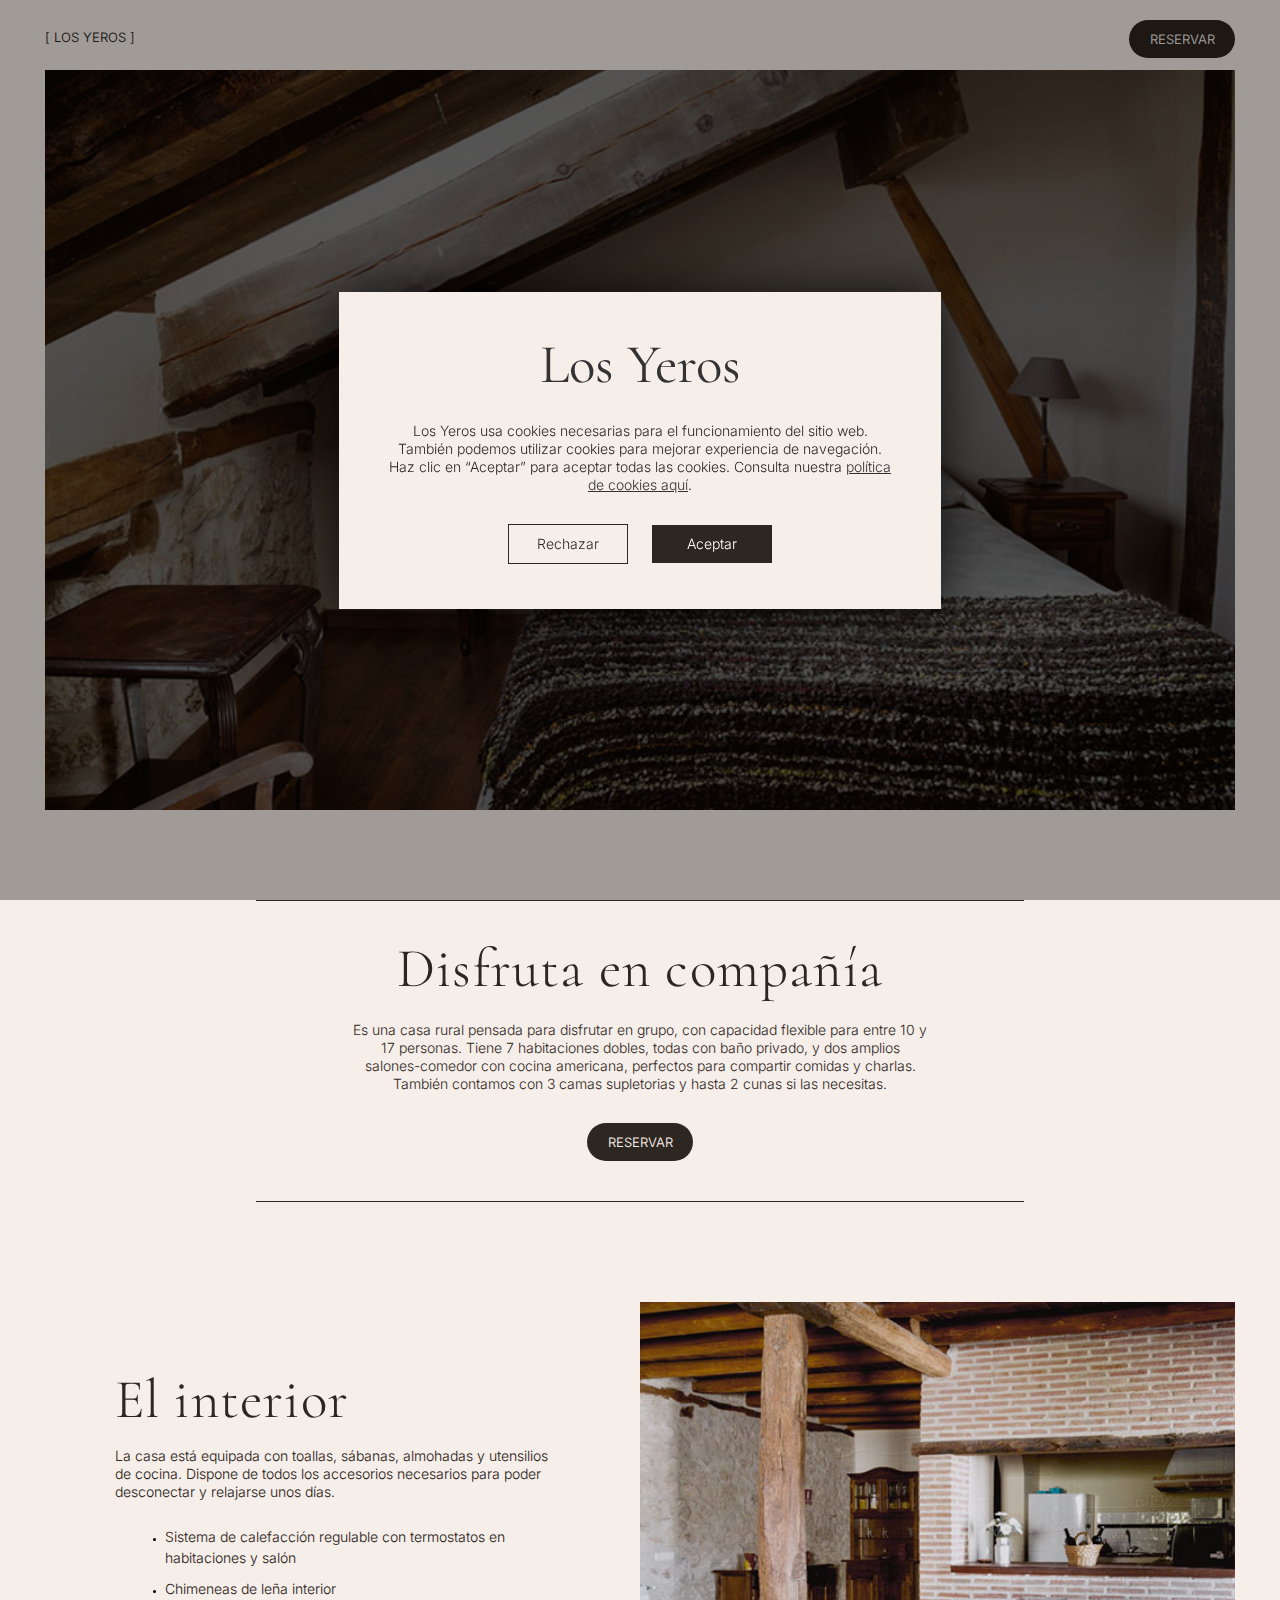
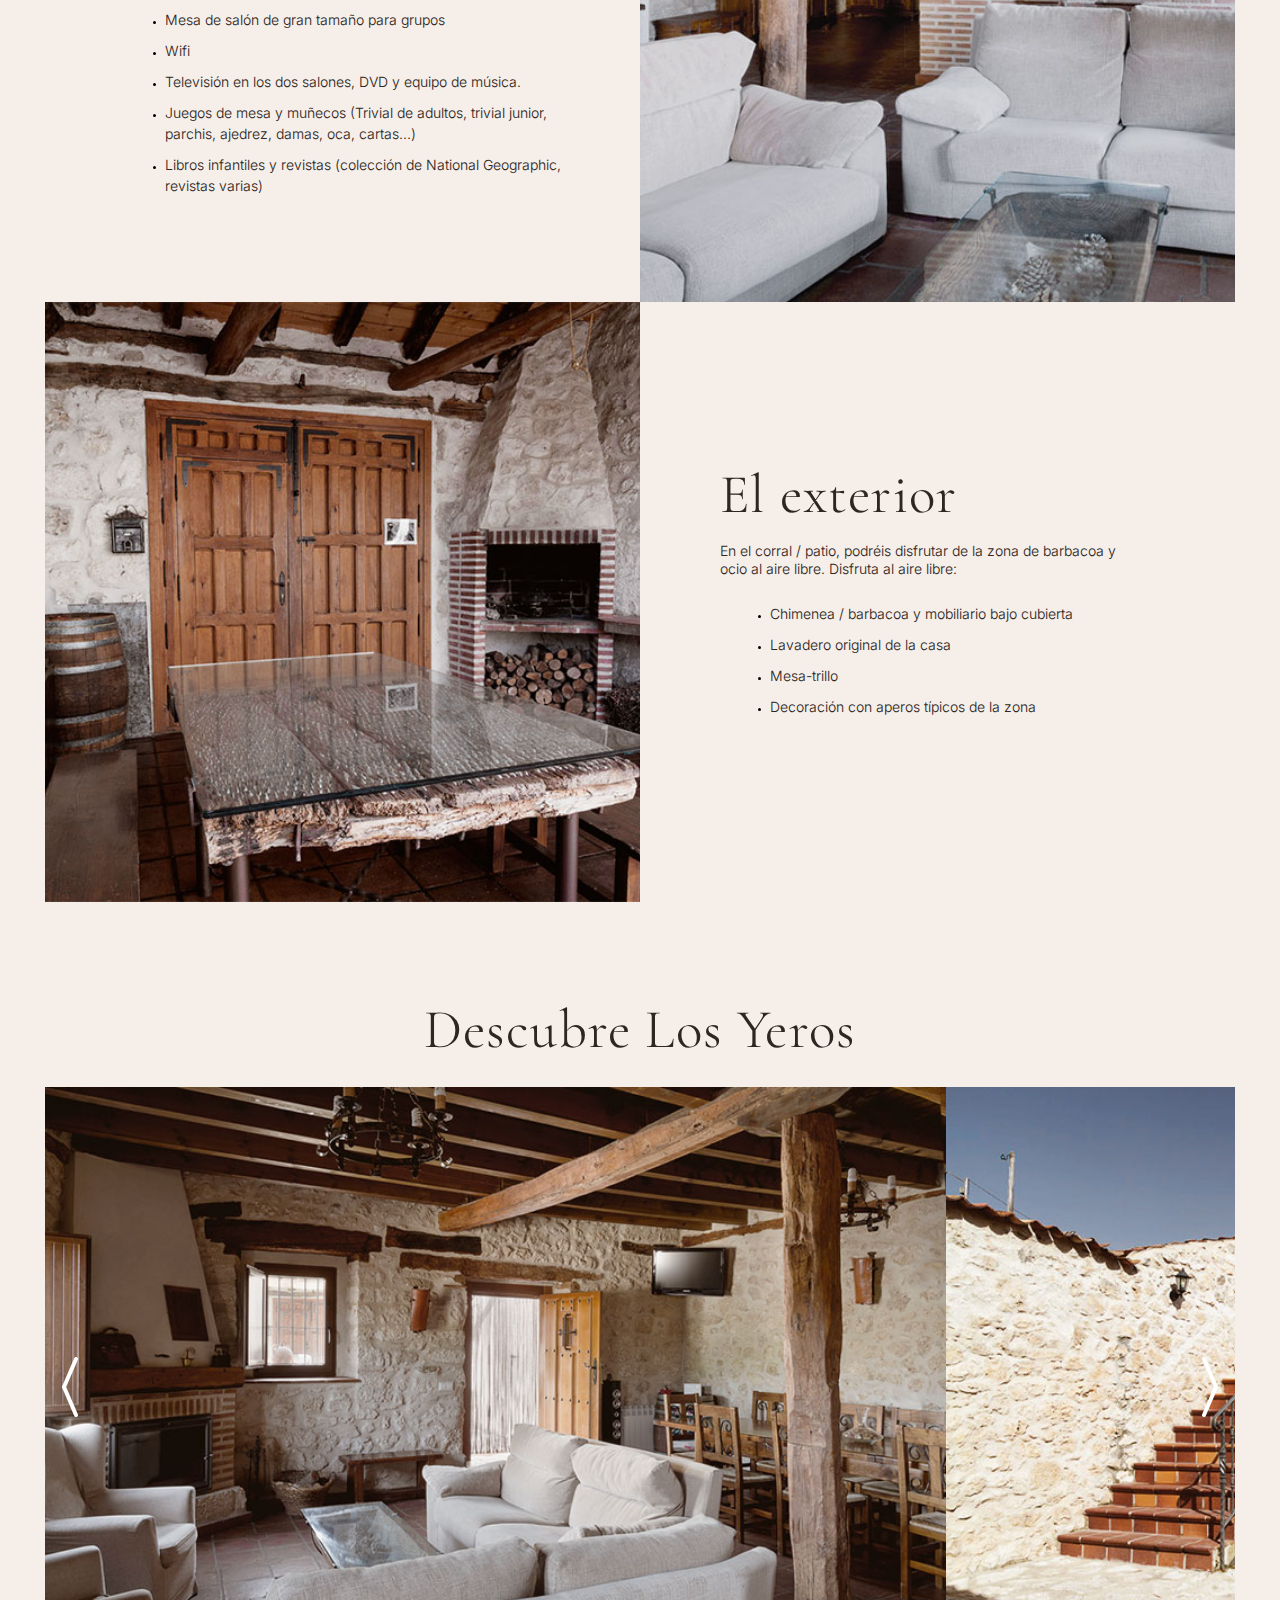
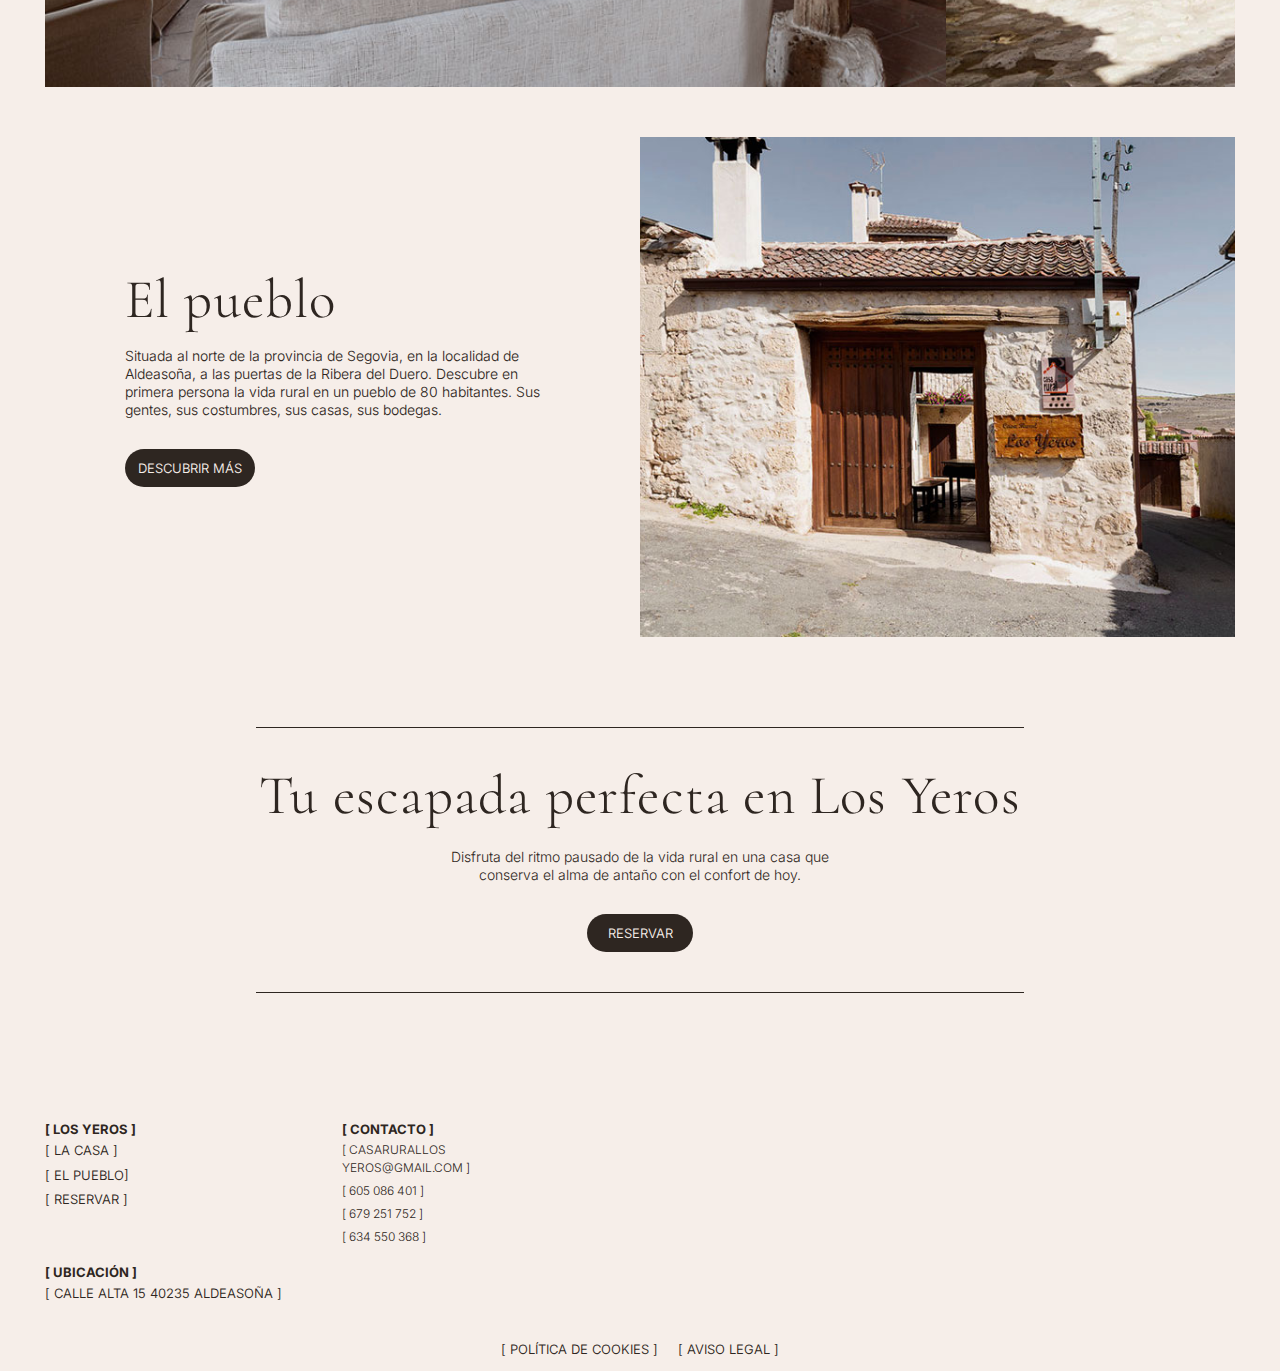
<file: index.html>
<!DOCTYPE html>
<head>  
    <meta charset="UTF-8">
    <meta name="viewport" content="width=device-width, initial-scale=1.0">
    <link rel="icon" href="images/favicon.png" type="image/png">
    <link rel="stylesheet" href="cssreset-meyers.css">
    <link rel="preconnect" href="https://fonts.googleapis.com">
    <link rel="preconnect" href="https://fonts.gstatic.com" crossorigin>
    <link href="https://fonts.googleapis.com/css2?family=Inter:ital,opsz,wght@0,14..32,100..900;1,14..32,100..900&display=swap" rel="stylesheet">
    <link href="https://fonts.googleapis.com/css2?family=Cormorant:ital,wght@0,300..700;1,300..700&display=swap" rel="stylesheet">
    <link href="https://fonts.googleapis.com/css2?family=Bodoni+Moda:ital,opsz,wght@0,6..96,400..900;1,6..96,400..900&display=swap" rel="stylesheet">
    <title>Casa rural Los Yeros</title>
    <meta name="description" content="Tu escapada perfecta en Los Yeros. Ritmo pausado, alma de antaño y el confort de hoy en una casa rural con encanto.">
    <meta property="og:title" content="Casa Rural Los Yeros">
    <meta property="og:description" content="Tu escapada perfecta en Los Yeros. Ritmo pausado, alma de antaño y el confort de hoy en una casa rural con encanto.">
    <meta property="og:image" content="https://www.casarurallosyeros.com/images/portada2.jpg">
    <meta property="og:url" content="https://www.casarurallosyeros.com">
    <meta property="og:type" content="website">
    <meta name="keywords" content="casa rural, Casa Rural Los Yeros, alojamiento rural, turismo rural, escapadas rurales, casa rural con encanto, vacaciones en el campo, naturaleza, tranquilidad, casa rural en la montaña, casa rural para parejas, casa rural para familias, escapada rural romántica, casa rural en Castilla y León, casa rural en Segovia, alojamiento rural en Segovia, casa rural con chimenea, casa rural cerca de Madrid, fin de semana rural, turismo en Pueblo del Valle, turismo en Segovia, escapadas a Segovia, turismo sostenible">
    <meta name="author" content="Casa Rural Los Yeros">
    <link rel="stylesheet" href="style.css">     
</head>

<body>
        
    <header>

            <div class="container">     
               
                <div class="navbutton2">
                    <a href="index.html"> [ LOS YEROS ]</a>
                </div>

                <div class="navbutton4">
                    <a href="reservas.html">RESERVAR</a>
                </div>

            </div>
        
    </header>

    <div class="foto">

        <div class="fondodegradado"></div>

    <div class="titulobox">
        
        <div class="titulo0">

        <h1>UNA CASA CON ENCANTO</h1>  
    
        </div>

        <div class="parrafo1">

        <p>Los Yeros es una opción perfecta para disfrutar de unos días tranquilos y desconectar de la rutina diaria. Nuestra casa dispone de todo lo necesario para descansar con el máximo confort.</p>
        
        </div>    

    </div>
    </div>

    <div class="textobox">
        <hr class="linea-personalizada">

        <div class="titulo1">

        <h1>Disfruta en compañía</h1>  
    
        </div>

        <div class="parrafo2">

        <p>Es una casa rural pensada para disfrutar en grupo, con capacidad flexible para entre 10 y 17 personas. Tiene 7 habitaciones dobles, todas con baño privado, y dos amplios salones-comedor con cocina americana, perfectos para compartir comidas y charlas. También contamos con 3 camas supletorias y hasta 2 cunas si las necesitas.</p>
        
        </div>

        <div class="navbutton4">
            <a href="reservas.html">RESERVAR</a>
        </div>
        <hr class="linea-personalizada">


    </div>

    <div class="caja1">
        
        <div class="textocaja">

            <div class="titulocaja">

                <h1>El interior</h1>  
            
            </div>

            <div class="textocajain">

                <p>La casa está equipada con toallas, sábanas, almohadas y utensilios de cocina. Dispone de todos los accesorios necesarios para poder desconectar y relajarse unos días.

                    <ul class="lista-personalizada">
                        <li>Sistema de calefacción regulable con termostatos en habitaciones y salón</li>
                        <li>Chimeneas de leña interior</li>
                        <li>Mesa de salón de gran tamaño para grupos</li>
                        <li>Wifi</li>
                        <li>Televisión en los dos salones, DVD y equipo de música.</li>
                        <li>Juegos de mesa y muñecos (Trivial de adultos, trivial junior, parchis, ajedrez, damas, oca, cartas...)</li>
                        <li>Libros infantiles y revistas (colección de National Geographic, revistas varias)</li>
            
                    </ul>

                </p>  
            
            </div>
    
        </div>

        <div class="fotocaja">        
        </div>


    </div>
    
    <div class="caja2">

        <div class="fotocaja1"> </div> 
        
        <div class="textocaja2">

            <div class="titulocaja2">

                <h1>El exterior</h1>  
            
            </div>

            <div class="textocajain2">

                <p>En el corral / patio, podréis disfrutar de la zona de barbacoa y ocio al aire libre. Disfruta al aire libre:

                    <ul class="lista-personalizada">
                        <li>Chimenea / barbacoa y mobiliario bajo cubierta</li>
                        <li>Lavadero original de la casa</li>
                        <li>Mesa-trillo</li>
                        <li>Decoración con aperos típicos de la zona</li>
                       
                    </ul>

                </p>  
            
            </div>
    
        </div>

      
        </div>


        <div class="galeria">
        
            <div class="titulo1">
    
            <h1>Descubre Los Yeros</h1>  
        
            </div>
    
            <div class="carousel">
                <button class="prev" aria-label="Anterior">
                    <svg width="20" height="60" viewBox="0 0 20 60" fill="none" xmlns="http://www.w3.org/2000/svg">
                      <line x1="16" y1="2" x2="4" y2="30" stroke="white" stroke-width="4" stroke-linecap="round"/>
                      <line x1="4" y1="30" x2="16" y2="58" stroke="white" stroke-width="4" stroke-linecap="round"/>
                    </svg>
                  </button>
                <div class="carousel-track">
                  <div class="carousel-slide">
                    <img src="images/casa1.jpg" alt="Imagen 1">
                  </div>
                  <div class="carousel-slide">
                    <img src="images/casafuera1.jpg" alt="Imagen 2">
                  </div>
                  <div class="carousel-slide">
                    <img src="images/casa3.jpg" alt="Imagen 3">
                  </div>
                  <div class="carousel-slide">
                    <img src="images/interior.jpg" alt="Imagen 4">
                  </div>
                  <div class="carousel-slide">
                    <img src="images/casafuera2.jpg" alt="Imagen 5">
                  </div>
                  <div class="carousel-slide">
                    <img src="images/casa2.jpg" alt="Imagen 6">
                  </div>
                  <div class="carousel-slide">
                    <img src="images/pueblo.jpg" alt="Imagen 7">
                  </div>
                  <div class="carousel-slide">
                    <img src="images/exterior.jpg" alt="Imagen 8">
                  </div>
                  <div class="carousel-slide">
                    <img src="images/interior.jpg" alt="Imagen 9">
                  </div>
                  <div class="carousel-slide">
                    <img src="images/portada2.jpg" alt="Imagen 10">
                  </div>
                 <div class="carousel-slide">
            <img src="images/casa5.jpg" alt="Imagen 11">
            </div>
            <div class="carousel-slide">
            <img src="images/casa6.jpg" alt="Imagen 12">
            </div>
            <div class="carousel-slide">
            <img src="images/casa7.jpg" alt="Imagen 13">
            </div>
            <div class="carousel-slide">
            <img src="images/casa8.jpg" alt="Imagen 14">
            </div>
            <div class="carousel-slide">
            <img src="images/casa9.jpg" alt="Imagen 15">
            </div>
            <div class="carousel-slide">
            <img src="images/casa10.jpg" alt="Imagen 16">
            </div>
            <div class="carousel-slide">
            <img src="images/casa11.jpg" alt="Imagen 17">
            </div>
            <div class="carousel-slide">
            <img src="images/casa12.jpg" alt="Imagen 18">
            </div>
            <div class="carousel-slide">
            <img src="images/casa13.jpg" alt="Imagen 19">
            </div>

                </div>
        
                <button class="next" aria-label="Siguiente">
                    <svg width="20" height="60" viewBox="0 0 20 60" fill="none" xmlns="http://www.w3.org/2000/svg">
                      <line x1="4" y1="2" x2="16" y2="30" stroke="white" stroke-width="4" stroke-linecap="round"/>
                      <line x1="16" y1="30" x2="4" y2="58" stroke="white" stroke-width="4" stroke-linecap="round"/>
                    </svg>
                  </button>          </div>
              
              <script>
                const track = document.querySelector('.carousel-track');
                const slides = Array.from(track.children);
                const prevButton = document.querySelector('.prev');
                const nextButton = document.querySelector('.next');
                let currentIndex = 0;
              
                function updateCarousel() {
                  const slideWidth = slides[0].getBoundingClientRect().width;
                  track.style.transform = 'translateX(-' + slideWidth * currentIndex + 'px)';
                }
              
                prevButton.addEventListener('click', () => {
                  currentIndex = (currentIndex === 0) ? slides.length - 1 : currentIndex - 1;
                  updateCarousel();
                });
              
                nextButton.addEventListener('click', () => {
                  currentIndex = (currentIndex === slides.length - 1) ? 0 : currentIndex + 1;
                  updateCarousel();
                });
              
                window.addEventListener('resize', updateCarousel);
                window.addEventListener('load', updateCarousel);
              
                setInterval(() => {
                  currentIndex = (currentIndex === slides.length - 1) ? 0 : currentIndex + 1;
                  updateCarousel();
                }, 3000);

                let startX = 0;
let isDragging = false;

track.addEventListener('touchstart', e => {
  startX = e.touches[0].clientX;
  isDragging = true;
});

track.addEventListener('touchmove', e => {
  if (!isDragging) return;
  const currentX = e.touches[0].clientX;
  const diff = startX - currentX;

  // Opcional: puedes implementar un "drag" visual aquí si quieres
});

track.addEventListener('touchend', e => {
  if (!isDragging) return;
  isDragging = false;
  const endX = e.changedTouches[0].clientX;
  const diff = startX - endX;

  if (diff > 50) {
    // Swipe hacia la izquierda - siguiente slide
    currentIndex = (currentIndex === slides.length - 1) ? 0 : currentIndex + 1;
    updateCarousel();
  } else if (diff < -50) {
    // Swipe hacia la derecha - slide anterior
    currentIndex = (currentIndex === 0) ? slides.length - 1 : currentIndex - 1;
    updateCarousel();
  }
});

              </script>
             
        </div>

        <div class="caja3">
        
            <div class="textocaja3">
    
                <div class="titulocaja2">
    
                    <h1>El pueblo</h1>  
                
                </div>
    
                <div class="textocajain2">
    
                    <p>Situada al norte de la provincia de Segovia, en la localidad de Aldeasoña, a las puertas de la Ribera del Duero. Descubre en primera persona la vida rural en un pueblo de 80 habitantes. Sus gentes, sus costumbres, sus casas, sus bodegas.  </p>  
                
                </div>
        

        <div class="navbutton5">
            <a href="pueblo.html">DESCUBRIR MÁS</a>
        </div>

            </div>
    
            <div class="fotocaja2">        
            </div>
    
    
        </div>


        <div class="textobox">
            <hr class="linea-personalizada">
        
            <div class="titulo1">
    
            <h1>Tu escapada perfecta en Los Yeros</h1>  
        
            </div>
    
            <div class="parrafo8">
    
            <p>Disfruta del ritmo pausado de la vida rural en una casa que conserva el alma de antaño con el confort de hoy.</p>
            
            </div>
    
            <div class="navbutton4">
                <a href="reservas.html">RESERVAR</a>
            </div>
            <hr class="linea-personalizada">
    
        </div>


    <footer>
        <div class="cajafooter">

            <div class="textofooter">

                <div class="boxtexto">
                    <p >
                        <span class="highlight">[ LOS YEROS ]</span>
                        <ol class="lista-personalizada2">
                            <li> <div class="navbutton1">
                                <a href="index.html">
                                    [ LA CASA ]
                                  </a>
                            </div>
                                </li>
                                <li> <div class="navbutton1">
                                    <a href="pueblo.html">
                                        [ EL PUEBLO]
                                      </a>
                                </div>
                                    </li>
                                    <li> <div class="navbutton1">
                                        <a href="reservas.html">
                                            [ RESERVAR ]
                                          </a>
                                    </div>
                                        </li>
                    
                        </ol>
                    </p>
                </div>
                <div class="boxtexto">
                    <p>
                        <span class="highlight">[ CONTACTO ]</span>
                        <ol style="width: 200px;" class="lista-personalizada2">
                            <li>[ CASARURALLOS YEROS@GMAIL.COM ] </li>
                            <li>[ 605 086 401 ]</li>
                            <li>[ 679 251 752 ]</li>
                            <li>[ 634 550 368 ]</li>
                
                        </ol>
                    </p>
                </div>
               <div class="boxtexto">
    <p>
        <span class="highlight">[ UBICACIÓN ]</span>
        <ol class="lista-personalizada2">
            <li>
                <div class="navbutton1">
                    <a href="https://maps.app.goo.gl/tBo1EpjzGCqJuwDb7" target="_blank" rel="noopener noreferrer">
                        [ CALLE ALTA 15 40235 ALDEASOÑA ]
                    </a>
                </div>
            </li>
        </ol>
    </p>
</div>
            </div>
        </div>

        <div style="margin-bottom: -65px;" class="final">     
               
            <div class="navbutton3">
                <a href="cookies.html"> [ POLÍTICA DE COOKIES ]</a>
            </div>

            <div class="navbutton3">
                <a href="avisolegal.html">[ AVISO LEGAL ]</a>
            </div>

        </div>
    </footer>


  <div id="cookie-overlay" class="cookie-overlay">
    <div class="cookie-modal">
    
    <h1 style="font-family: var(--font-familytitulo);
    font-size: var(--font-sizetitulo);
    padding-bottom: 30px; ">Los Yeros</h1>
    <p>Los Yeros usa cookies necesarias para el funcionamiento del sitio web. También podemos utilizar cookies para mejorar experiencia de navegación. Haz clic en “Aceptar” para aceptar todas las cookies. Consulta nuestra

<a href="cookies.html" target="_blank">política de cookies aquí</a>.</p>
    <div class="cookie-buttons">
              <button onclick="rejectCookies()">Rechazar</button>

      <button onclick="acceptCookies()">Aceptar</button>
    </div>
  </div>
</div>
<script>
      window.addEventListener('DOMContentLoaded', () => {
    const consent = localStorage.getItem('cookie_consent');
    const overlay = document.getElementById('cookie-overlay');

    if (!consent) {
      overlay.style.display = 'flex'; // muestra el modal
      document.body.style.overflow = 'hidden'; // bloquea scroll
    } else if (consent === 'accepted') {
      enableTrackingCookies();
    }
  });
  function enableTrackingCookies() {
    // Activar Google Analytics si aceptan
    let script = document.createElement('script');
    script.src = 'https://www.googletagmanager.com/gtag/js?id=G-HH2Y6DHMXL'; // Cambia por tu ID real
    script.async = true;
    document.head.appendChild(script);

    window.dataLayer = window.dataLayer || [];
    function gtag(){ dataLayer.push(arguments); }
    gtag('js', new Date());
    gtag('config', 'G-HH2Y6DHMXL');
  }

  function setCookieConsent(value) {
  localStorage.setItem('cookie_consent', value);
  const overlay = document.getElementById('cookie-overlay');

  overlay.classList.add('fade-out');

  // Espera a que termine la animación antes de ocultar y desbloquear scroll
  overlay.addEventListener('animationend', () => {
    overlay.style.display = 'none';
    document.body.style.overflow = ''; // desbloquear scroll
  }, { once: true });

  if (value === 'accepted') {
    enableTrackingCookies();
  }
}


  function acceptCookies() {
    setCookieConsent('accepted');
  }

  function rejectCookies() {
    setCookieConsent('rejected');
  }

  window.addEventListener('DOMContentLoaded', () => {
    const consent = localStorage.getItem('cookie_consent');
    const overlay = document.getElementById('cookie-overlay');
    if (!consent) {
      overlay.style.display = 'flex'; // Mostrar overlay con flex para centrar modal
    } else if (consent === 'accepted') {
      enableTrackingCookies();
    }
  });

  function resetCookies() {
    localStorage.removeItem('cookie_consent');
    location.reload();
  }
</script>




</body>
</file>
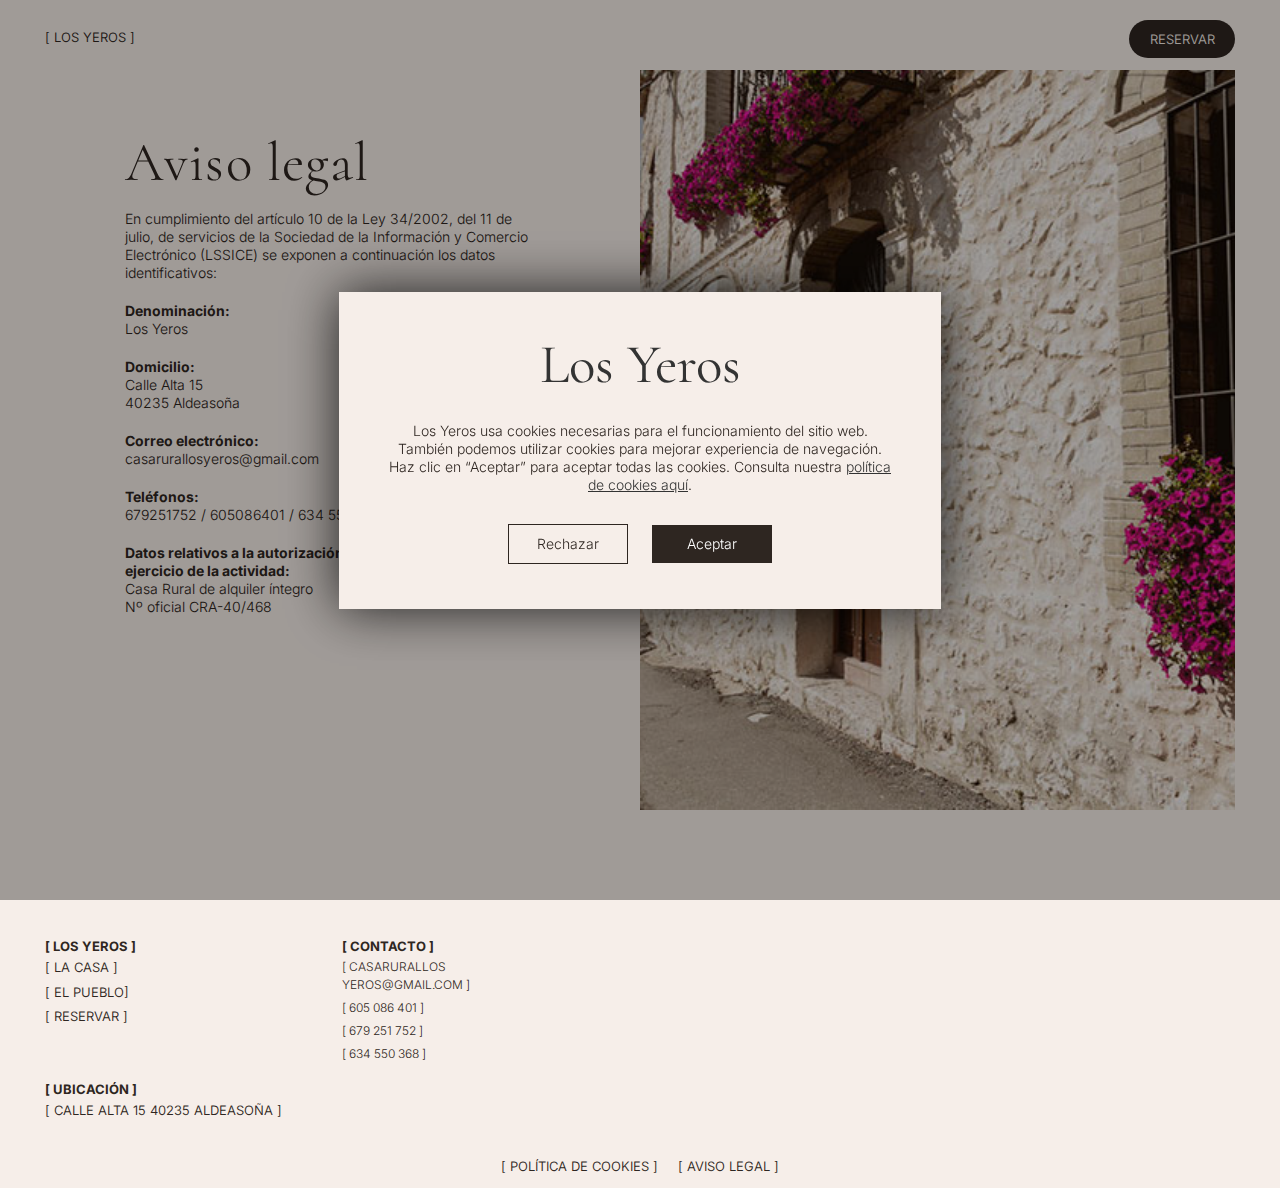
<file: avisolegal.html>
<!DOCTYPE html>
<head>
    <meta charset="UTF-8">
    <meta name="viewport" content="width=device-width, initial-scale=1.0">
    <link rel="stylesheet" href="cssreset-meyers.css">
    <link rel="preconnect" href="https://fonts.googleapis.com">
    <link rel="preconnect" href="https://fonts.gstatic.com" crossorigin>
    <link href="https://fonts.googleapis.com/css2?family=Inter:ital,opsz,wght@0,14..32,100..900;1,14..32,100..900&display=swap" rel="stylesheet">
    <link href="https://fonts.googleapis.com/css2?family=Cormorant:ital,wght@0,300..700;1,300..700&display=swap" rel="stylesheet">
    <link href="https://fonts.googleapis.com/css2?family=Bodoni+Moda:ital,opsz,wght@0,6..96,400..900;1,6..96,400..900&display=swap" rel="stylesheet">
    <link rel="icon" href="images/favicon.png" type="image/png">
    <title>Casa rural Los Yeros - Aviso legal</title>
    <meta name="robots" content="noindex, follow">
    <link rel="stylesheet" href="style.css"> 
</head>

<body>
    
        
    <header>

             <div  class="container">     
               
                <div class="navbutton2">
                    <a href="index.html"> [ LOS YEROS ]</a>
                </div>

                <div class="navbutton4">
                    <a href="reservas.html">RESERVAR</a>
                </div>

            </div>
        
    </header>


    <div class="caja6">
        
            <div class="textocaja3">
    
                <div class="titulocaja3">
    
                    <h1>Aviso legal</h1>  
                
                </div>
    
                <div class="textocajain3">
    
                    <p>En cumplimiento del artículo 10 de la Ley 34/2002, del 11 de julio, de servicios de la Sociedad de la Información y Comercio Electrónico (LSSICE) se exponen a continuación los datos identificativos:</p>  
                    
        

                </div>               
                <div class="textocajain3">
    
                    
                    <p style="font-weight: bold;">Denominación:</p>  
                    <p>Los Yeros</p>  


                </div>    
                  <div class="textocajain3">
    
                    
                    <p style="font-weight: bold;">Domicilio:</p>  
                    <p>Calle Alta 15</p>
                    <p>40235 Aldeasoña</p>  



                </div>   
                
                <div class="textocajain3">
    
                    
                    <p style="font-weight: bold;">Correo electrónico:</p>  
                    <p>casarurallosyeros@gmail.com</p>
            
                </div>   

                 <div class="textocajain3">
    
                    
                    <p style="font-weight: bold;">Teléfonos:</p>  
                    <p>679251752 / 605086401 / 634 550 368</p>
            
                </div>  
                
                   <div class="textocajain3">
    
                    
                    <p style="font-weight: bold;">Datos relativos a la autorización administrativa previa para el ejercicio de la actividad:</p>  
                    <p>Casa Rural de alquiler íntegro </p>
                    <p> Nº oficial CRA-40/468</p>
            
                </div> 
            </div> 
    
            <div class="fotocaja2 no-bg-mobile" style="background-image: url('images/casafuera2.jpg');"></div>
            </div>                

    

        

    <footer>
        <div class="cajafooter">

            <div class="textofooter">

                <div class="boxtexto">
                    <p >
                        <span class="highlight">[ LOS YEROS ]</span>
                        <ol class="lista-personalizada2">
                            <li> <div class="navbutton1">
                                <a href="index.html">
                                    [ LA CASA ]
                                  </a>
                            </div>
                                </li>
                                <li> <div class="navbutton1">
                                    <a href="pueblo.html">
                                        [ EL PUEBLO]
                                      </a>
                                </div>
                                    </li>
                                    <li> <div class="navbutton1">
                                        <a href="reservas.html">
                                            [ RESERVAR ]
                                          </a>
                                    </div>
                                        </li>
                    
                        </ol>
                    </p>
                </div>
                <div class="boxtexto">
                    <p>
                        <span class="highlight">[ CONTACTO ]</span>
                        <ol style="width: 200px;" class="lista-personalizada2">
                            <li>[ CASARURALLOS YEROS@GMAIL.COM ] </li>
                            <li>[ 605 086 401 ]</li>
                            <li>[ 679 251 752 ]</li>
                            <li>[ 634 550 368 ]</li>
                
                        </ol>
                    </p>
                </div>
               <div class="boxtexto">
    <p>
        <span class="highlight">[ UBICACIÓN ]</span>
        <ol class="lista-personalizada2">
            <li>
                <div class="navbutton1">
                    <a href="https://maps.app.goo.gl/tBo1EpjzGCqJuwDb7" target="_blank" rel="noopener noreferrer">
                        [ CALLE ALTA 15 40235 ALDEASOÑA ]
                    </a>
                </div>
            </li>
        </ol>
    </p>
</div>
            </div>
        </div>

        <div style="margin-bottom: -65px;" class="final">     
               
            <div class="navbutton3">
                <a href="cookies.html"> [ POLÍTICA DE COOKIES ]</a>
            </div>

            <div class="navbutton3">
                <a href="avisolegal.html">[ AVISO LEGAL ]</a>
            </div>

        </div>
    </footer>




  <div id="cookie-overlay" class="cookie-overlay">
    <div class="cookie-modal">
    
    <h1 style="font-family: var(--font-familytitulo);
    font-size: var(--font-sizetitulo);
    padding-bottom: 30px; ">Los Yeros</h1>
    <p>Los Yeros usa cookies necesarias para el funcionamiento del sitio web. También podemos utilizar cookies para mejorar experiencia de navegación. Haz clic en “Aceptar” para aceptar todas las cookies. Consulta nuestra

<a href="cookies.html" target="_blank">política de cookies aquí</a>.</p>
    <div class="cookie-buttons">
              <button onclick="rejectCookies()">Rechazar</button>

      <button onclick="acceptCookies()">Aceptar</button>
    </div>
  </div>
</div>
<script>
      window.addEventListener('DOMContentLoaded', () => {
    const consent = localStorage.getItem('cookie_consent');
    const overlay = document.getElementById('cookie-overlay');

    if (!consent) {
      overlay.style.display = 'flex'; // muestra el modal
      document.body.style.overflow = 'hidden'; // bloquea scroll
    } else if (consent === 'accepted') {
      enableTrackingCookies();
    }
  });
  function enableTrackingCookies() {
    // Activar Google Analytics si aceptan
    let script = document.createElement('script');
    script.src = 'https://www.googletagmanager.com/gtag/js?id=G-HH2Y6DHMXL'; // Cambia por tu ID real
    script.async = true;
    document.head.appendChild(script);

    window.dataLayer = window.dataLayer || [];
    function gtag(){ dataLayer.push(arguments); }
    gtag('js', new Date());
    gtag('config', 'G-HH2Y6DHMXL');
  }

  function setCookieConsent(value) {
  localStorage.setItem('cookie_consent', value);
  const overlay = document.getElementById('cookie-overlay');

  overlay.classList.add('fade-out');

  // Espera a que termine la animación antes de ocultar y desbloquear scroll
  overlay.addEventListener('animationend', () => {
    overlay.style.display = 'none';
    document.body.style.overflow = ''; // desbloquear scroll
  }, { once: true });

  if (value === 'accepted') {
    enableTrackingCookies();
  }
}


  function acceptCookies() {
    setCookieConsent('accepted');
  }

  function rejectCookies() {
    setCookieConsent('rejected');
  }

  window.addEventListener('DOMContentLoaded', () => {
    const consent = localStorage.getItem('cookie_consent');
    const overlay = document.getElementById('cookie-overlay');
    if (!consent) {
      overlay.style.display = 'flex'; // Mostrar overlay con flex para centrar modal
    } else if (consent === 'accepted') {
      enableTrackingCookies();
    }
  });

  function resetCookies() {
    localStorage.removeItem('cookie_consent');
    location.reload();
  }
</script>
</body>
</file>
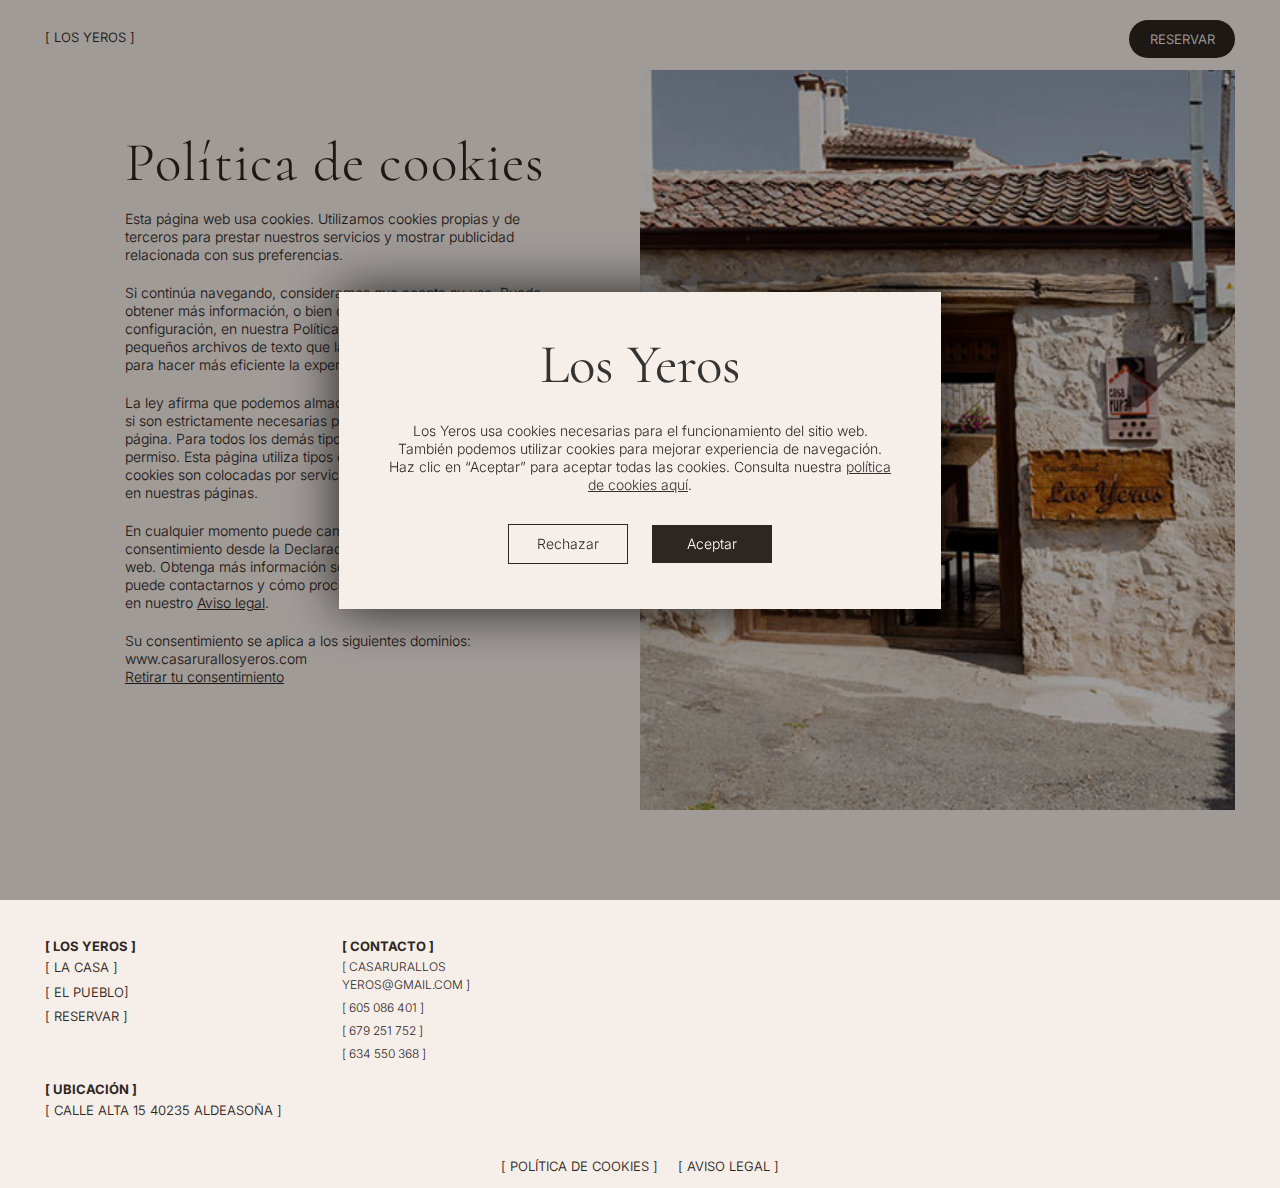
<file: cookies.html>
<!DOCTYPE html>
<head>
    <meta charset="UTF-8">
    <meta name="viewport" content="width=device-width, initial-scale=1.0">
    <link rel="stylesheet" href="cssreset-meyers.css">
    <link rel="preconnect" href="https://fonts.googleapis.com">
    <link rel="preconnect" href="https://fonts.gstatic.com" crossorigin>
    <link href="https://fonts.googleapis.com/css2?family=Inter:ital,opsz,wght@0,14..32,100..900;1,14..32,100..900&display=swap" rel="stylesheet">
    <link href="https://fonts.googleapis.com/css2?family=Cormorant:ital,wght@0,300..700;1,300..700&display=swap" rel="stylesheet">
    <link href="https://fonts.googleapis.com/css2?family=Bodoni+Moda:ital,opsz,wght@0,6..96,400..900;1,6..96,400..900&display=swap" rel="stylesheet">
    <link rel="icon" href="images/favicon.png" type="image/png">
    <title>Casa rural Los Yeros - Cookies</title>
    <meta name="robots" content="noindex, follow">
    <link rel="stylesheet" href="style.css"> 
</head>

<body>
    
        
    <header>

             <div  class="container">     
               
                <div class="navbutton2">
                    <a href="index.html"> [ LOS YEROS ]</a>
                </div>

                <div class="navbutton4">
                    <a href="reservas.html">RESERVAR</a>
                </div>

            </div>
        
    </header>

<div class="caja6">
  
  <div class="textocaja3">
        <div class="titulocaja3">
        <h1>Política de cookies</h1>  
        </div>
        <div class="textocajain3">

        <p>Esta página web usa cookies. Utilizamos cookies propias y de terceros para prestar nuestros servicios y mostrar publicidad relacionada con sus preferencias.</p>

        </div> <div class="textocajain3">

        <p>Si continúa navegando, consideramos que acepta su uso. Puede obtener más información, o bien conocer cómo cambiar la configuración, en nuestra Política de cookies. Las cookies son pequeños archivos de texto que las páginas web pueden utilizar para hacer más eficiente la experiencia del usuario.</p>
       
        </div> 
        
        <div class="textocajain3">
        
        <p>La ley afirma que podemos almacenar cookies en su dispositivo si son estrictamente necesarias para el funcionamiento de esta página. Para todos los demás tipos de cookies necesitamos su permiso. Esta página utiliza tipos diferentes de cookies. Algunas cookies son colocadas por servicios de terceros que aparecen en nuestras páginas.</p>
       
        </div> 
        
        <div class="textocajain3">

        <p>En cualquier momento puede cambiar o retirar su consentimiento desde la Declaración de cookies en nuestro sitio web. Obtenga más información sobre quiénes somos, cómo puede contactarnos y cómo procesamos los datos personales en nuestro <a class="link2" style="color:var(--color-texto)" href="avisolegal.html">Aviso legal</a>.</p>
       
        </div>
        
        <div class="textocajain3">

        <div style="text-align: left;" class="consent-info">
            Su consentimiento se aplica a los siguientes dominios: www.casarurallosyeros.com
        </div>

        <div  class="action-links">
            <a style="color: var(--color-texto);" href="#" onclick="retirarConsentimiento()">Retirar tu consentimiento</a>
  </div>
      </div>

  <script>
    function retirarConsentimiento() {
      localStorage.removeItem('cookie_consent');
      alert('Has retirado tu consentimiento. Por favor, recarga la página para ver el aviso de cookies nuevamente.');
    }
  </script>

               
  </div>               

    <div class="fotocaja2 no-bg-mobile"  style="background-image: url('images/pueblo.jpg');">        
            </div>                  
</div>
    

        

    <footer>
        <div class="cajafooter">

            <div class="textofooter">

                <div class="boxtexto">
                    <p >
                        <span class="highlight">[ LOS YEROS ]</span>
                        <ol class="lista-personalizada2">
                            <li> <div class="navbutton1">
                                <a href="index.html">
                                    [ LA CASA ]
                                  </a>
                            </div>
                                </li>
                                <li> <div class="navbutton1">
                                    <a href="pueblo.html">
                                        [ EL PUEBLO]
                                      </a>
                                </div>
                                    </li>
                                    <li> <div class="navbutton1">
                                        <a href="reservas.html">
                                            [ RESERVAR ]
                                          </a>
                                    </div>
                                        </li>
                    
                        </ol>
                    </p>
                </div>
                <div class="boxtexto">
                    <p>
                        <span class="highlight">[ CONTACTO ]</span>
                        <ol style="width: 200px;" class="lista-personalizada2">
                            <li>[ CASARURALLOS YEROS@GMAIL.COM ] </li>
                            <li>[ 605 086 401 ]</li>
                            <li>[ 679 251 752 ]</li>
                            <li>[ 634 550 368 ]</li>
                
                        </ol>
                    </p>
                </div>
               <div class="boxtexto">
    <p>
        <span class="highlight">[ UBICACIÓN ]</span>
        <ol class="lista-personalizada2">
            <li>
                <div class="navbutton1">
                    <a href="https://maps.app.goo.gl/tBo1EpjzGCqJuwDb7" target="_blank" rel="noopener noreferrer">
                        [ CALLE ALTA 15 40235 ALDEASOÑA ]
                    </a>
                </div>
            </li>
        </ol>
    </p>
</div>
            </div>
        </div>

        <div style="margin-bottom: -65px;" class="final">     
               
            <div class="navbutton3">
                <a href="cookies.html"> [ POLÍTICA DE COOKIES ]</a>
            </div>

            <div class="navbutton3">
                <a href="avisolegal.html">[ AVISO LEGAL ]</a>
            </div>

        </div>
    </footer>





  <div id="cookie-overlay" class="cookie-overlay">
    <div class="cookie-modal">
    
    <h1 style="font-family: var(--font-familytitulo);
    font-size: var(--font-sizetitulo);
    padding-bottom: 30px; ">Los Yeros</h1>
    <p>Los Yeros usa cookies necesarias para el funcionamiento del sitio web. También podemos utilizar cookies para mejorar experiencia de navegación. Haz clic en “Aceptar” para aceptar todas las cookies. Consulta nuestra

<a href="cookies.html" target="_blank">política de cookies aquí</a>.</p>
    <div class="cookie-buttons">
              <button onclick="rejectCookies()">Rechazar</button>

      <button onclick="acceptCookies()">Aceptar</button>
    </div>
  </div>
</div>
<script>
      window.addEventListener('DOMContentLoaded', () => {
    const consent = localStorage.getItem('cookie_consent');
    const overlay = document.getElementById('cookie-overlay');

    if (!consent) {
      overlay.style.display = 'flex'; // muestra el modal
      document.body.style.overflow = 'hidden'; // bloquea scroll
    } else if (consent === 'accepted') {
      enableTrackingCookies();
    }
  });
  function enableTrackingCookies() {
    // Activar Google Analytics si aceptan
    let script = document.createElement('script');
    script.src = 'https://www.googletagmanager.com/gtag/js?id=G-HH2Y6DHMXL'; // Cambia por tu ID real
    script.async = true;
    document.head.appendChild(script);

    window.dataLayer = window.dataLayer || [];
    function gtag(){ dataLayer.push(arguments); }
    gtag('js', new Date());
    gtag('config', 'G-HH2Y6DHMXL');
  }

  function setCookieConsent(value) {
  localStorage.setItem('cookie_consent', value);
  const overlay = document.getElementById('cookie-overlay');

  overlay.classList.add('fade-out');

  // Espera a que termine la animación antes de ocultar y desbloquear scroll
  overlay.addEventListener('animationend', () => {
    overlay.style.display = 'none';
    document.body.style.overflow = ''; // desbloquear scroll
  }, { once: true });

  if (value === 'accepted') {
    enableTrackingCookies();
  }
}


  function acceptCookies() {
    setCookieConsent('accepted');
  }

  function rejectCookies() {
    setCookieConsent('rejected');
  }

  window.addEventListener('DOMContentLoaded', () => {
    const consent = localStorage.getItem('cookie_consent');
    const overlay = document.getElementById('cookie-overlay');
    if (!consent) {
      overlay.style.display = 'flex'; // Mostrar overlay con flex para centrar modal
    } else if (consent === 'accepted') {
      enableTrackingCookies();
    }
  });

  function resetCookies() {
    localStorage.removeItem('cookie_consent');
    location.reload();
  }
</script>
</body>
</file>
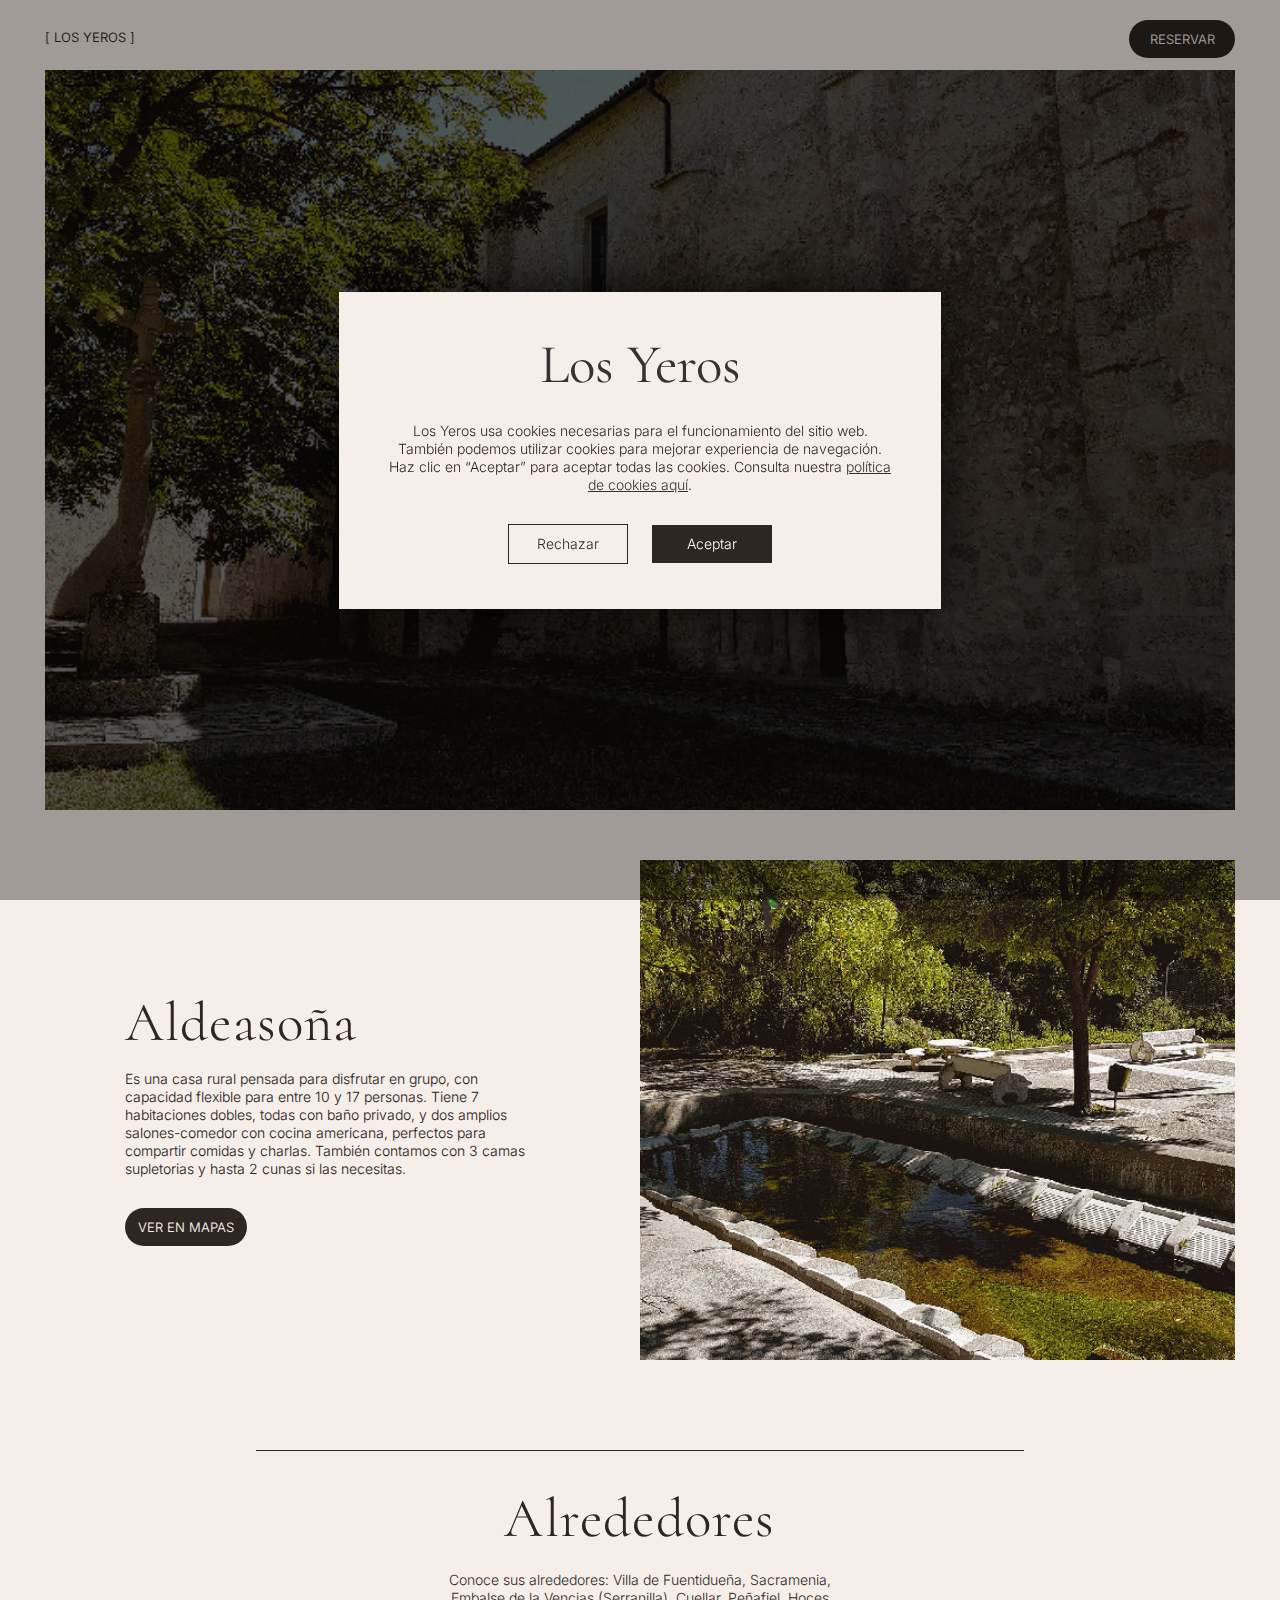
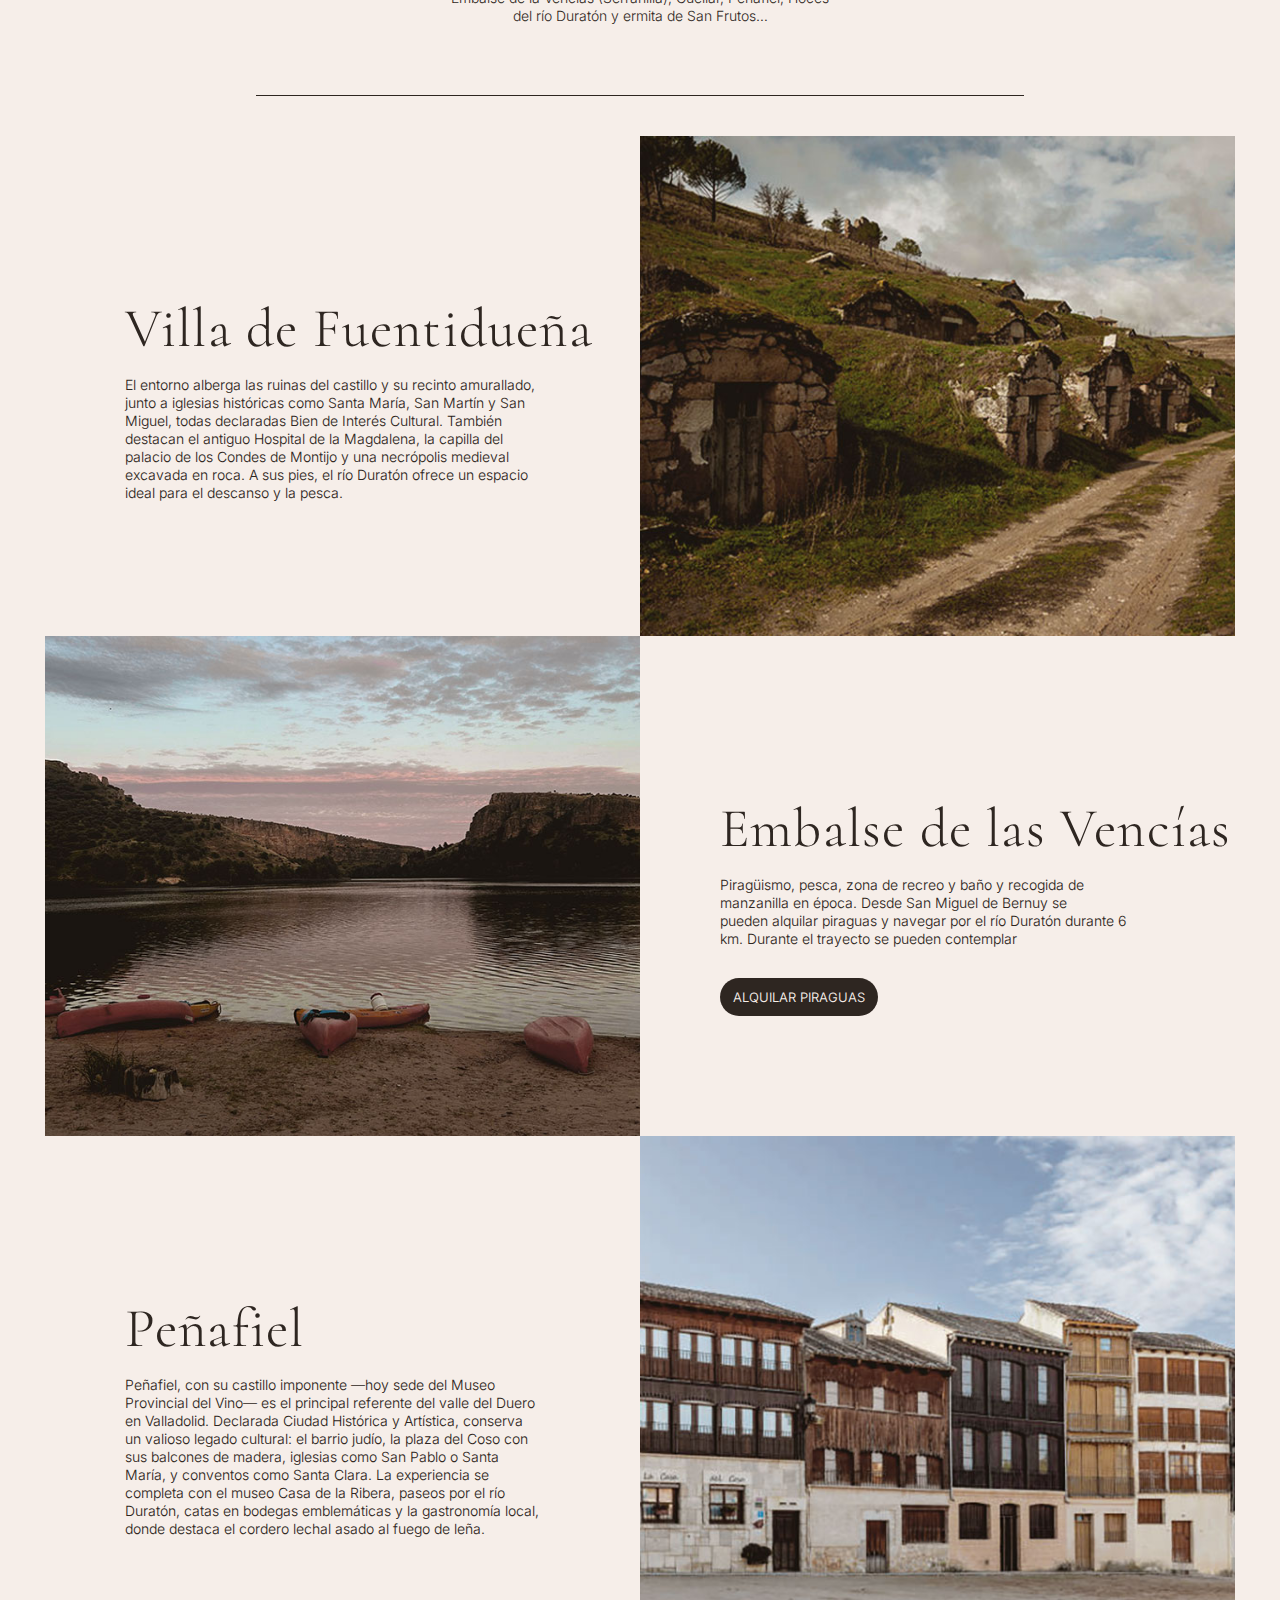
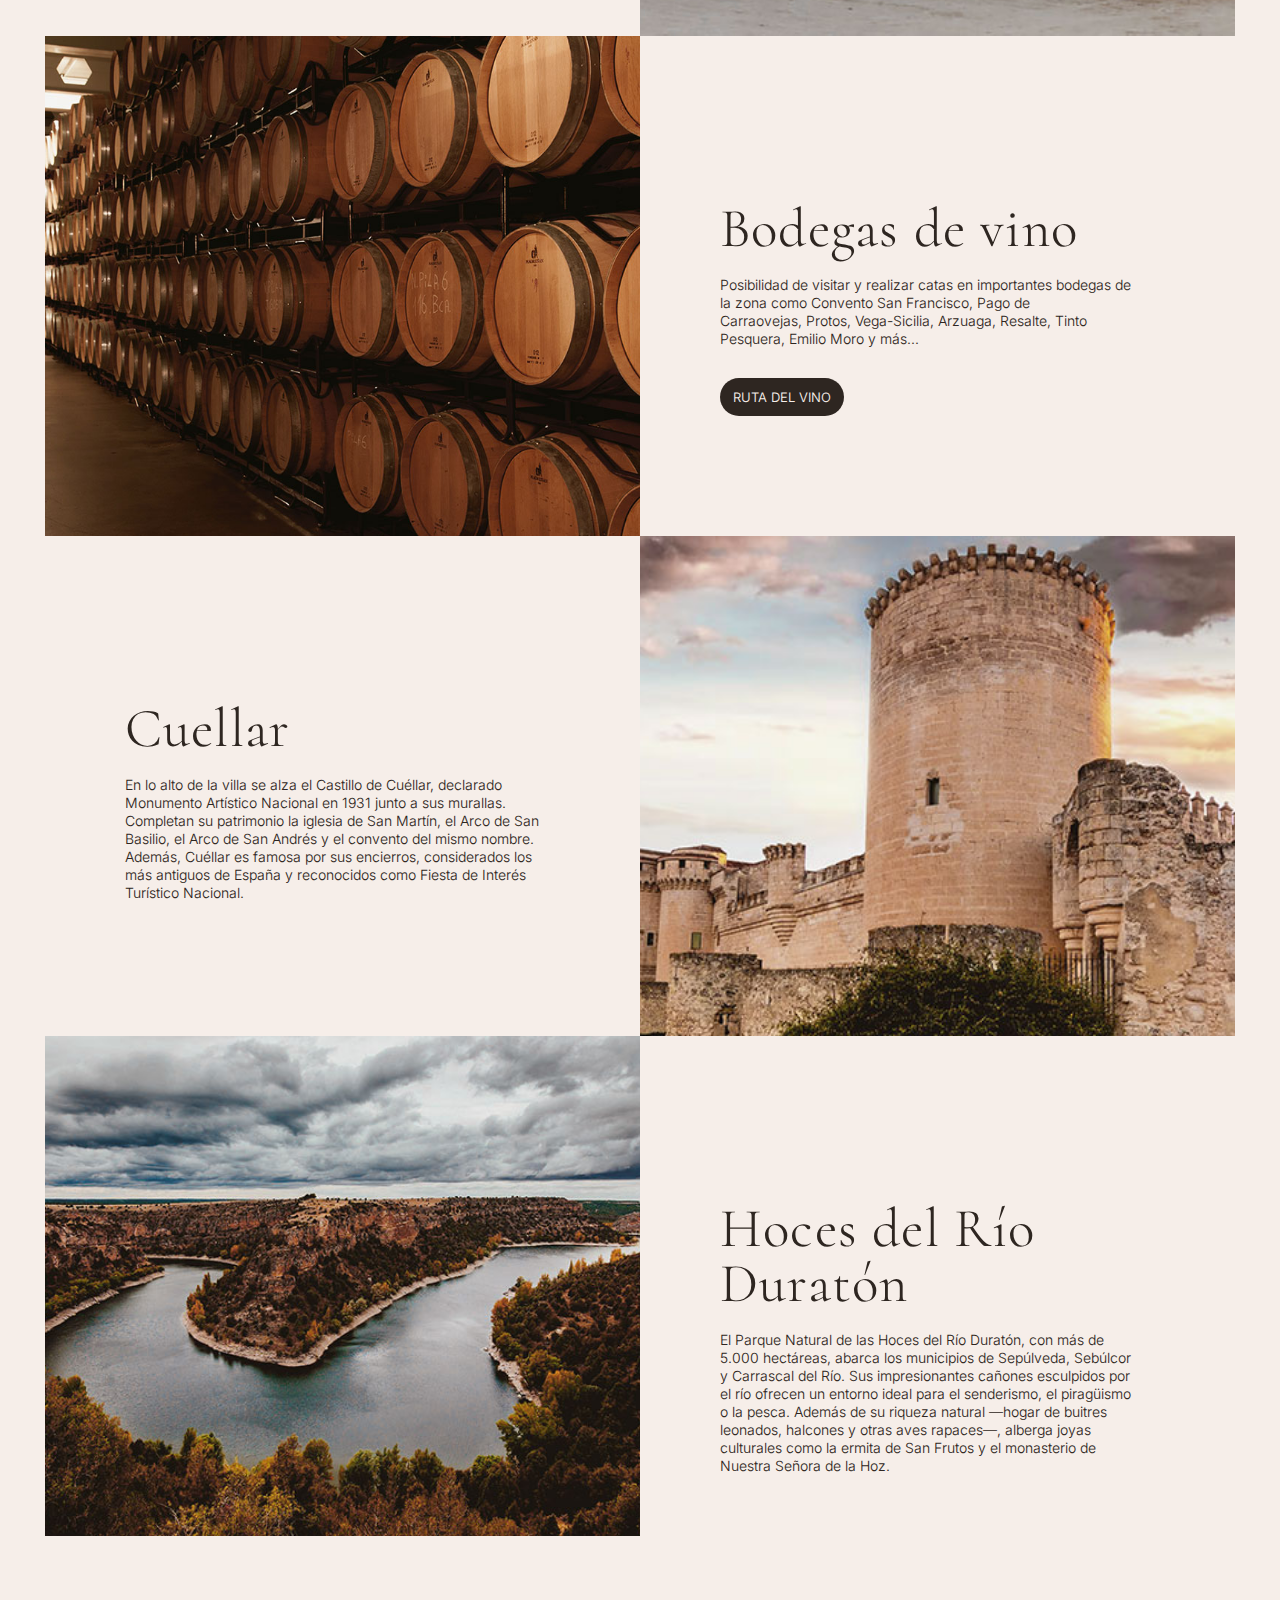
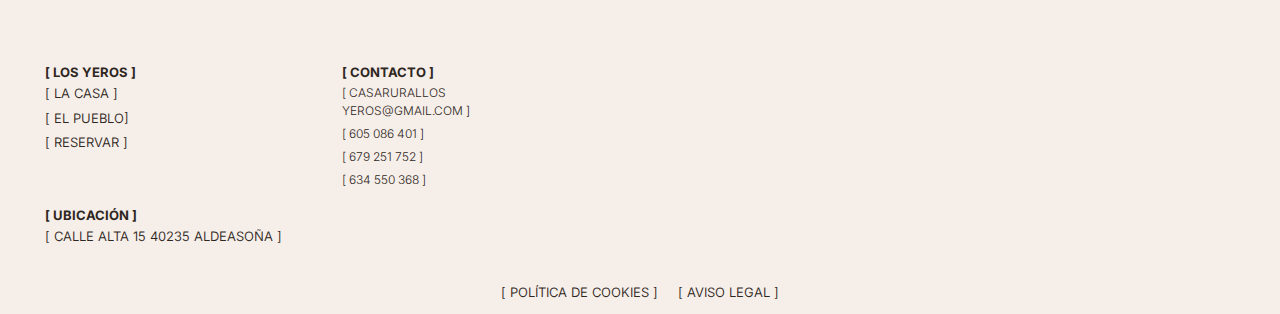
<file: pueblo.html>
<!DOCTYPE html>
<head>
    <meta charset="UTF-8">
    <meta name="viewport" content="width=device-width, initial-scale=1.0">
    <link rel="stylesheet" href="cssreset-meyers.css">
    <link rel="preconnect" href="https://fonts.googleapis.com">
    <link rel="preconnect" href="https://fonts.gstatic.com" crossorigin>
    <link href="https://fonts.googleapis.com/css2?family=Inter:ital,opsz,wght@0,14..32,100..900;1,14..32,100..900&display=swap" rel="stylesheet">
    <link href="https://fonts.googleapis.com/css2?family=Cormorant:ital,wght@0,300..700;1,300..700&display=swap" rel="stylesheet">
    <link href="https://fonts.googleapis.com/css2?family=Bodoni+Moda:ital,opsz,wght@0,6..96,400..900;1,6..96,400..900&display=swap" rel="stylesheet">
    <link rel="icon" href="images/favicon.png" type="image/png">
    <title>Casa rural Los Yeros - El pueblo</title>
    <meta name="robots" content="noindex, follow">
    <link rel="stylesheet" href="style.css"> 
</head>

<body>
    
        
    <header>

            <div class="container">     
               
                <div class="navbutton2">
                    <a href="index.html"> [ LOS YEROS ]</a>
                </div>

                <div class="navbutton4">
                    <a href="reservas.html">RESERVAR</a>
                </div>

            </div>
        
    </header>

    <div style="background-image: url('images/fondo1.jpg'); " class="foto">

        <div class="fondodegradado"></div>

    <div class="titulobox">
        
        <div class="titulo0">

        <h1>EL PUEBLO</h1>  
    
        </div>

        <div class="parrafo1">

        <p> Descubre en primera persona la vida rural en un pueblo de 80 habitantes. Sus gentes, sus costumbres, sus casas, sus bodegas. </p>
        
        </div>    

    </div>
    </div>

        <div class="caja3">
        
            <div class="textocaja3">
    
                <div class="titulocaja2">
    
                    <h1>Aldeasoña</h1>  
                
                </div>
    
                <div class="textocajain2">
    
                    <p>Es una casa rural pensada para disfrutar en grupo, con capacidad flexible para entre 10 y 17 personas. Tiene 7 habitaciones dobles, todas con baño privado, y dos amplios salones-comedor con cocina americana, perfectos para compartir comidas y charlas. También contamos con 3 camas supletorias y hasta 2 cunas si las necesitas. </p>  
                
                </div>
        

        <div class="navbutton5">
            <a href="https://maps.app.goo.gl/tBo1EpjzGCqJuwDb7" target="_blank" rel="noopener noreferrer">VER EN MAPAS</a>
        </div>

            </div>
    
            <div style="background-image: url('images/fondo2.jpg');" class="fotocaja2">        
            </div>
    
    
        </div>


        <div class="textobox">
            <hr class="linea-personalizada">

            <div class="titulo1">
    
                <h1>Alrededores</h1>  
            
                </div>
        
                <div class="parrafo3">
        
                <p>Conoce sus alrededores: Villa de Fuentidueña, Sacramenia, Embalse de la Vencias (Serranilla), Cuellar, Peñafiel, Hoces del río Duratón y ermita de San Frutos…</p>
                
                </div> 

             <hr class="linea-personalizada">
        </div>    


        <div class="caja4">
        
            <div class="textocaja4">
    
                <div class="titulocaja2">
    
                    <h1>Villa de Fuentidueña</h1>  
                
                </div>
    
                <div class="textocajain2">
    
                    <p>El entorno alberga las ruinas del castillo y su recinto amurallado, junto a iglesias históricas como Santa María, San Martín y San Miguel, todas declaradas Bien de Interés Cultural. También destacan el antiguo Hospital de la Magdalena, la capilla del palacio de los Condes de Montijo y una necrópolis medieval excavada en roca. A sus pies, el río Duratón ofrece un espacio ideal para el descanso y la pesca.</p>  
                
                </div>
        
            </div>
    
            <div style="background-image: url('images/fuentidueña.jpg');" class="fotocaja2">        
            </div>
    
    
        </div>

        <div class="caja4">


            <div style="background-image: url('images/vencias.jpg');" class="fotocaja2">        
            </div>
        
            <div class="textocaja4"  >
    
                <div class="titulocaja2">
    
                    <h1>Embalse de las Vencías</h1>  
                
                </div>
    
                <div class="textocajain2">
    
                    <p>Piragüismo, pesca, zona de recreo y baño y recogida de manzanilla en época. Desde San Miguel de Bernuy se pueden alquilar piraguas y navegar por el río Duratón durante 6 km. Durante el trayecto se pueden contemplar </p>  
                
                </div>

                <div class="navbutton5">
                    <a href="https://vencinautic.com" target="_blank" rel="noopener noreferrer">ALQUILAR PIRAGUAS</a>
                </div>
        
            </div>

        </div>

        <div class="caja4">
        
            <div class="textocaja4">
    
                <div class="titulocaja2">
    
                    <h1>Peñafiel</h1>  
                
                </div>
    
                <div class="textocajain2">
    
                    <p>Peñafiel, con su castillo imponente —hoy sede del Museo Provincial del Vino— es el principal referente del valle del Duero en Valladolid. Declarada Ciudad Histórica y Artística, conserva un valioso legado cultural: el barrio judío, la plaza del Coso con sus balcones de madera, iglesias como San Pablo o Santa María, y conventos como Santa Clara. La experiencia se completa con el museo Casa de la Ribera, paseos por el río Duratón, catas en bodegas emblemáticas y la gastronomía local, donde destaca el cordero lechal asado al fuego de leña.</p>  
                
                </div>
        
            </div>
    
            <div style="background-image: url('images/peñafiel.jpg');" class="fotocaja2">        
            </div>
    
    
        </div>

        <div class="caja4">


            <div style="background-image: url('images/bodega.jpg');" class="fotocaja2">        
            </div>
        
            <div class="textocaja4">
    
                <div class="titulocaja2">
    
                    <h1>Bodegas de vino</h1>  
                
                </div>
    
                <div class="textocajain2">
    
                    <p>Posibilidad de visitar y realizar catas en importantes bodegas de la zona como Convento San Francisco, Pago de Carraovejas, Protos, Vega-Sicilia, Arzuaga, Resalte, Tinto Pesquera, Emilio Moro y más...
                    </p>  
                
                </div>

                <div class="navbutton5">
                    <a href="https://rutadelvinoriberadelduero.es" target="_blank" rel="noopener noreferrer">RUTA DEL VINO</a>
                </div>
        
            </div>

        </div>

        <div class="caja4">
        
            <div class="textocaja4">
    
                <div class="titulocaja2">
    
                    <h1>Cuellar</h1>  
                
                </div>
    
                <div class="textocajain2">
    
                    <p>En lo alto de la villa se alza el Castillo de Cuéllar, declarado Monumento Artístico Nacional en 1931 junto a sus murallas. Completan su patrimonio la iglesia de San Martín, el Arco de San Basilio, el Arco de San Andrés y el convento del mismo nombre. Además, Cuéllar es famosa por sus encierros, considerados los más antiguos de España y reconocidos como Fiesta de Interés Turístico Nacional.</p>  
                
                </div>
        
            </div>
    
            <div style="background-image: url('images/cuellar.jpg');" class="fotocaja2">        
            </div>
    
    
        </div>

        <div class="caja4">


            <div style="background-image: url('images/duraton.jpg');" class="fotocaja2">        
            </div>
        
            <div class="textocaja4">
    
                <div class="titulocaja2">
    
                    <h1>Hoces del Río Duratón</h1>  
                
                </div>
    
                <div class="textocajain2">
    
                    <p>El Parque Natural de las Hoces del Río Duratón, con más de 5.000 hectáreas, abarca los municipios de Sepúlveda, Sebúlcor y Carrascal del Río. Sus impresionantes cañones esculpidos por el río ofrecen un entorno ideal para el senderismo, el piragüismo o la pesca. Además de su riqueza natural —hogar de buitres leonados, halcones y otras aves rapaces—, alberga joyas culturales como la ermita de San Frutos y el monasterio de Nuestra Señora de la Hoz.
                    </p>  
                
                </div>
        
            </div>

        </div>

    <footer>
        <div class="cajafooter">

            <div class="textofooter">

                <div class="boxtexto">
                    <p >
                        <span class="highlight">[ LOS YEROS ]</span>
                        <ol class="lista-personalizada2">
                            <li> <div class="navbutton1">
                                <a href="index.html">
                                    [ LA CASA ]
                                  </a>
                            </div>
                                </li>
                                <li> <div class="navbutton1">
                                    <a href="pueblo.html">
                                        [ EL PUEBLO]
                                      </a>
                                </div>
                                    </li>
                                    <li> <div class="navbutton1">
                                        <a href="reservas.html">
                                            [ RESERVAR ]
                                          </a>
                                    </div>
                                        </li>
                    
                        </ol>
                    </p>
                </div>
                <div class="boxtexto">
                    <p>
                       <span class="highlight">[ CONTACTO ]</span>
                        <ol style="width: 200px;" class="lista-personalizada2">
                            <li>[ CASARURALLOS YEROS@GMAIL.COM ] </li>
                            <li>[ 605 086 401 ]</li>
                            <li>[ 679 251 752 ]</li>
                            <li>[ 634 550 368 ]</li>
                
                        </ol>
                    </p>
                </div>
               <div class="boxtexto">
    <p>
        <span class="highlight">[ UBICACIÓN ]</span>
        <ol class="lista-personalizada2">
            <li>
                <div class="navbutton1">
                    <a href="https://maps.app.goo.gl/tBo1EpjzGCqJuwDb7" target="_blank" rel="noopener noreferrer">
                        [ CALLE ALTA 15 40235 ALDEASOÑA ]
                    </a>
                </div>
            </li>
        </ol>
    </p>
</div>
            </div>
        </div>

        <div style="margin-bottom: -65px;" class="final">     
               
            <div class="navbutton3">
                <a href="cookies.html"> [ POLÍTICA DE COOKIES ]</a>
            </div>

            <div class="navbutton3">
                <a href="avisolegal.html">[ AVISO LEGAL ]</a>
            </div>

        </div>
    </footer>


  <div id="cookie-overlay" class="cookie-overlay">
    <div class="cookie-modal">
    
    <h1 style="font-family: var(--font-familytitulo);
    font-size: var(--font-sizetitulo);
    padding-bottom: 30px; ">Los Yeros</h1>
    <p>Los Yeros usa cookies necesarias para el funcionamiento del sitio web. También podemos utilizar cookies para mejorar experiencia de navegación. Haz clic en “Aceptar” para aceptar todas las cookies. Consulta nuestra

<a href="cookies.html" target="_blank">política de cookies aquí</a>.</p>
    <div class="cookie-buttons">
              <button onclick="rejectCookies()">Rechazar</button>

      <button onclick="acceptCookies()">Aceptar</button>
    </div>
  </div>
</div>
<script>
      window.addEventListener('DOMContentLoaded', () => {
    const consent = localStorage.getItem('cookie_consent');
    const overlay = document.getElementById('cookie-overlay');

    if (!consent) {
      overlay.style.display = 'flex'; // muestra el modal
      document.body.style.overflow = 'hidden'; // bloquea scroll
    } else if (consent === 'accepted') {
      enableTrackingCookies();
    }
  });
  function enableTrackingCookies() {
    // Activar Google Analytics si aceptan
    let script = document.createElement('script');
    script.src = 'https://www.googletagmanager.com/gtag/js?id=G-HH2Y6DHMXL'; // Cambia por tu ID real
    script.async = true;
    document.head.appendChild(script);

    window.dataLayer = window.dataLayer || [];
    function gtag(){ dataLayer.push(arguments); }
    gtag('js', new Date());
    gtag('config', 'G-HH2Y6DHMXL');
  }

  function setCookieConsent(value) {
  localStorage.setItem('cookie_consent', value);
  const overlay = document.getElementById('cookie-overlay');

  overlay.classList.add('fade-out');

  // Espera a que termine la animación antes de ocultar y desbloquear scroll
  overlay.addEventListener('animationend', () => {
    overlay.style.display = 'none';
    document.body.style.overflow = ''; // desbloquear scroll
  }, { once: true });

  if (value === 'accepted') {
    enableTrackingCookies();
  }
}


  function acceptCookies() {
    setCookieConsent('accepted');
  }

  function rejectCookies() {
    setCookieConsent('rejected');
  }

  window.addEventListener('DOMContentLoaded', () => {
    const consent = localStorage.getItem('cookie_consent');
    const overlay = document.getElementById('cookie-overlay');
    if (!consent) {
      overlay.style.display = 'flex'; // Mostrar overlay con flex para centrar modal
    } else if (consent === 'accepted') {
      enableTrackingCookies();
    }
  });

  function resetCookies() {
    localStorage.removeItem('cookie_consent');
    location.reload();
  }
</script>
</body>
</file>
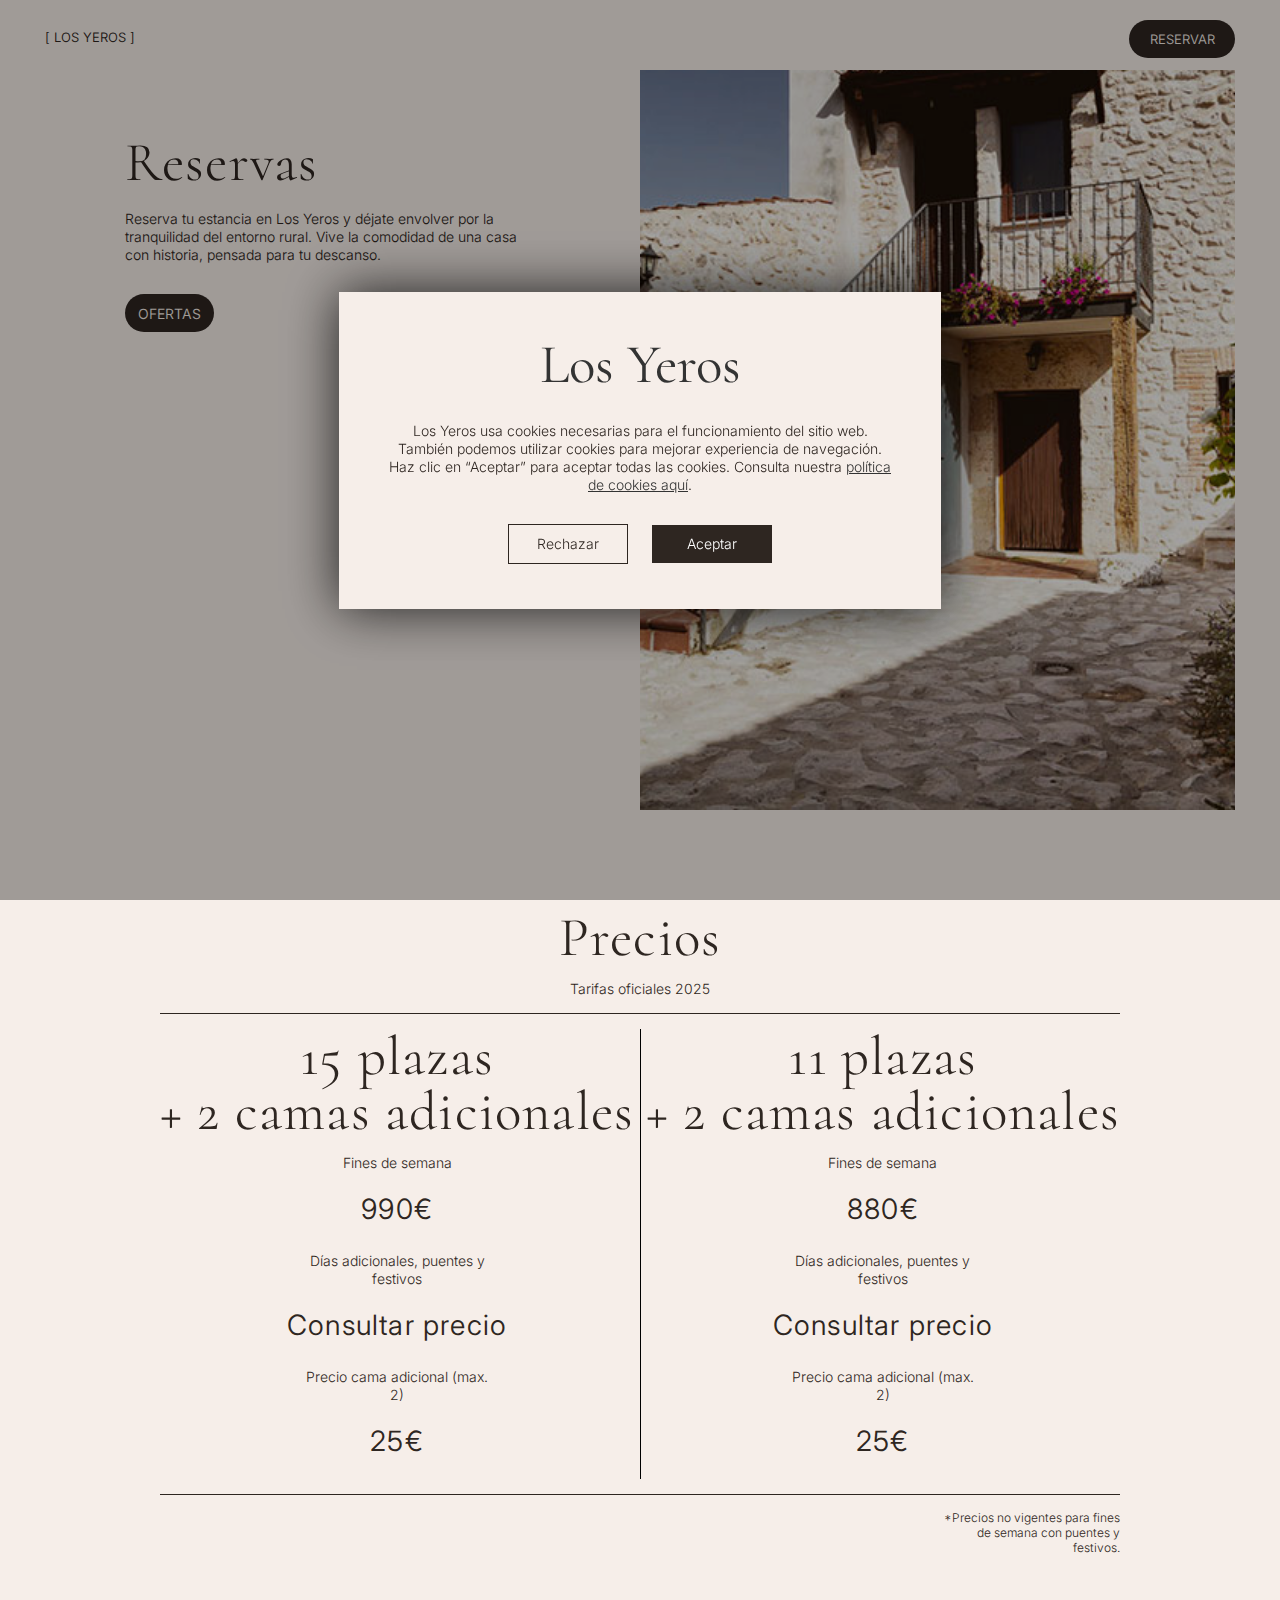
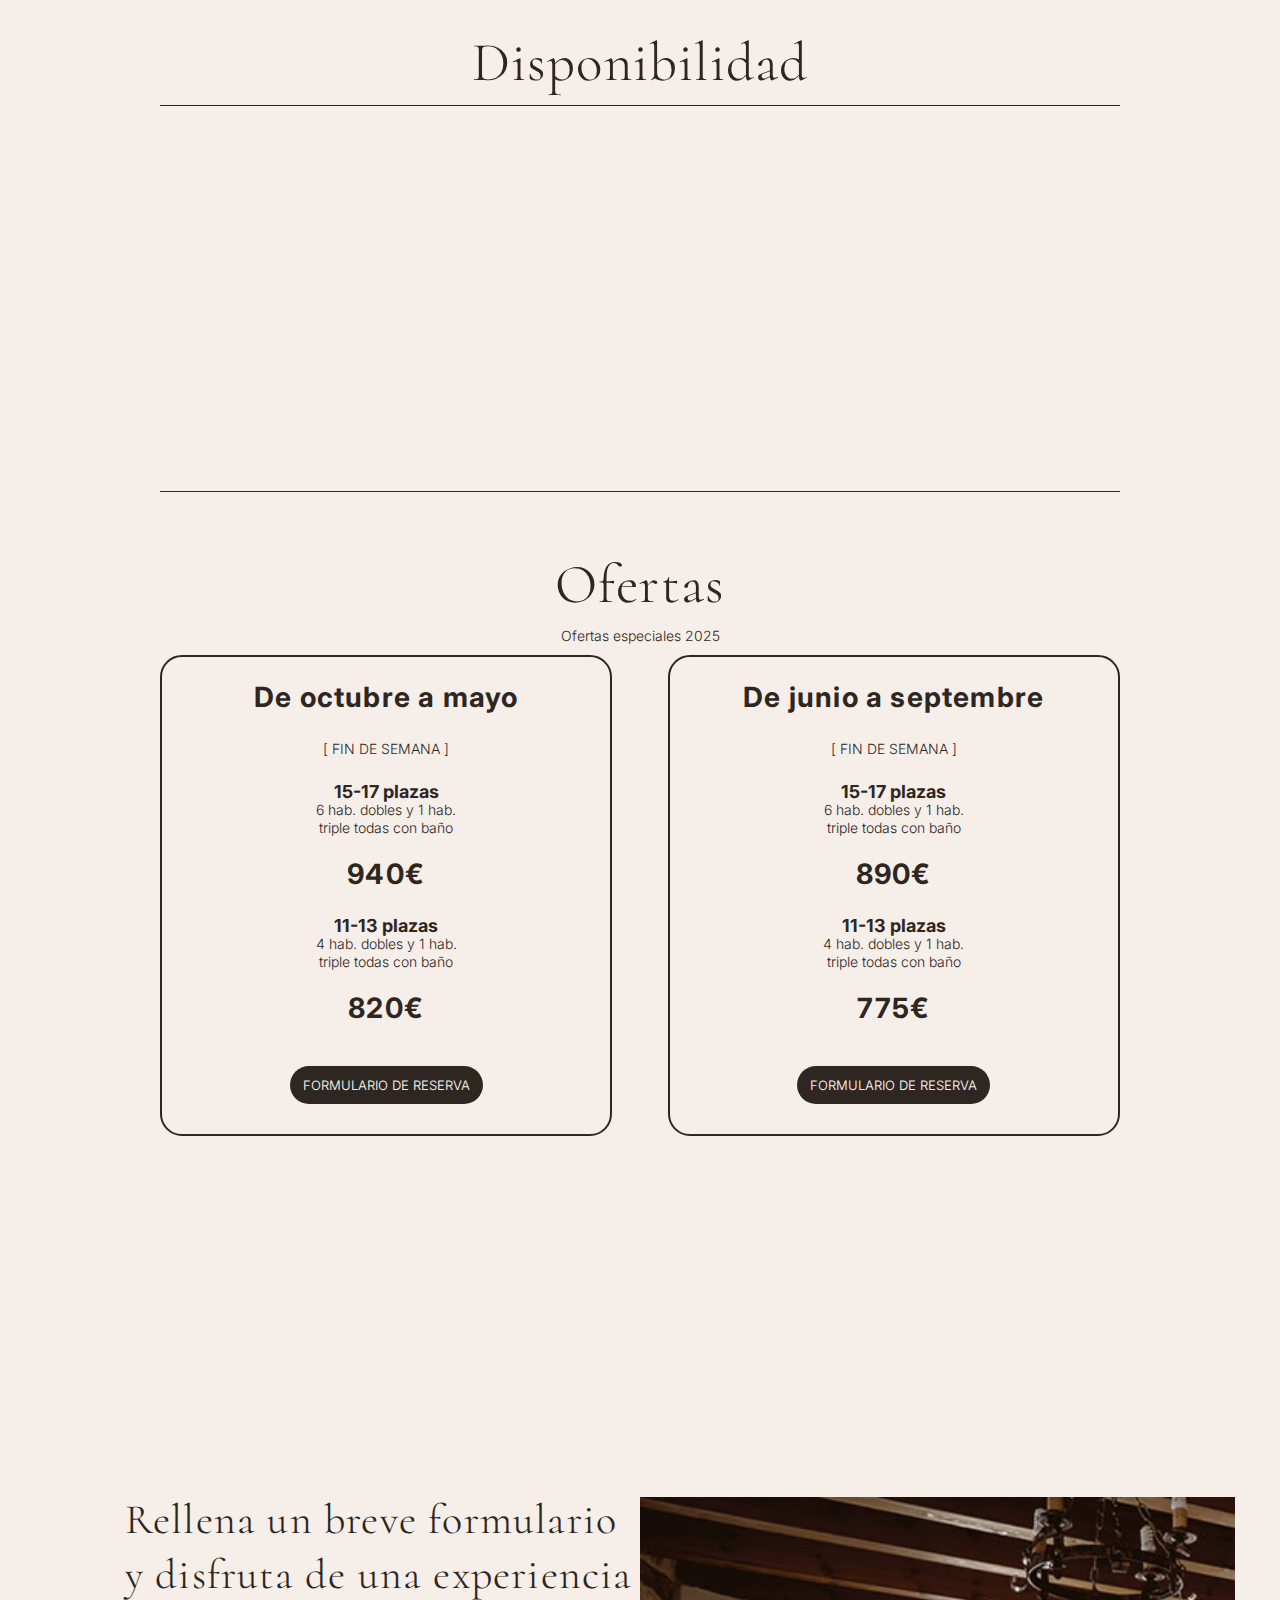
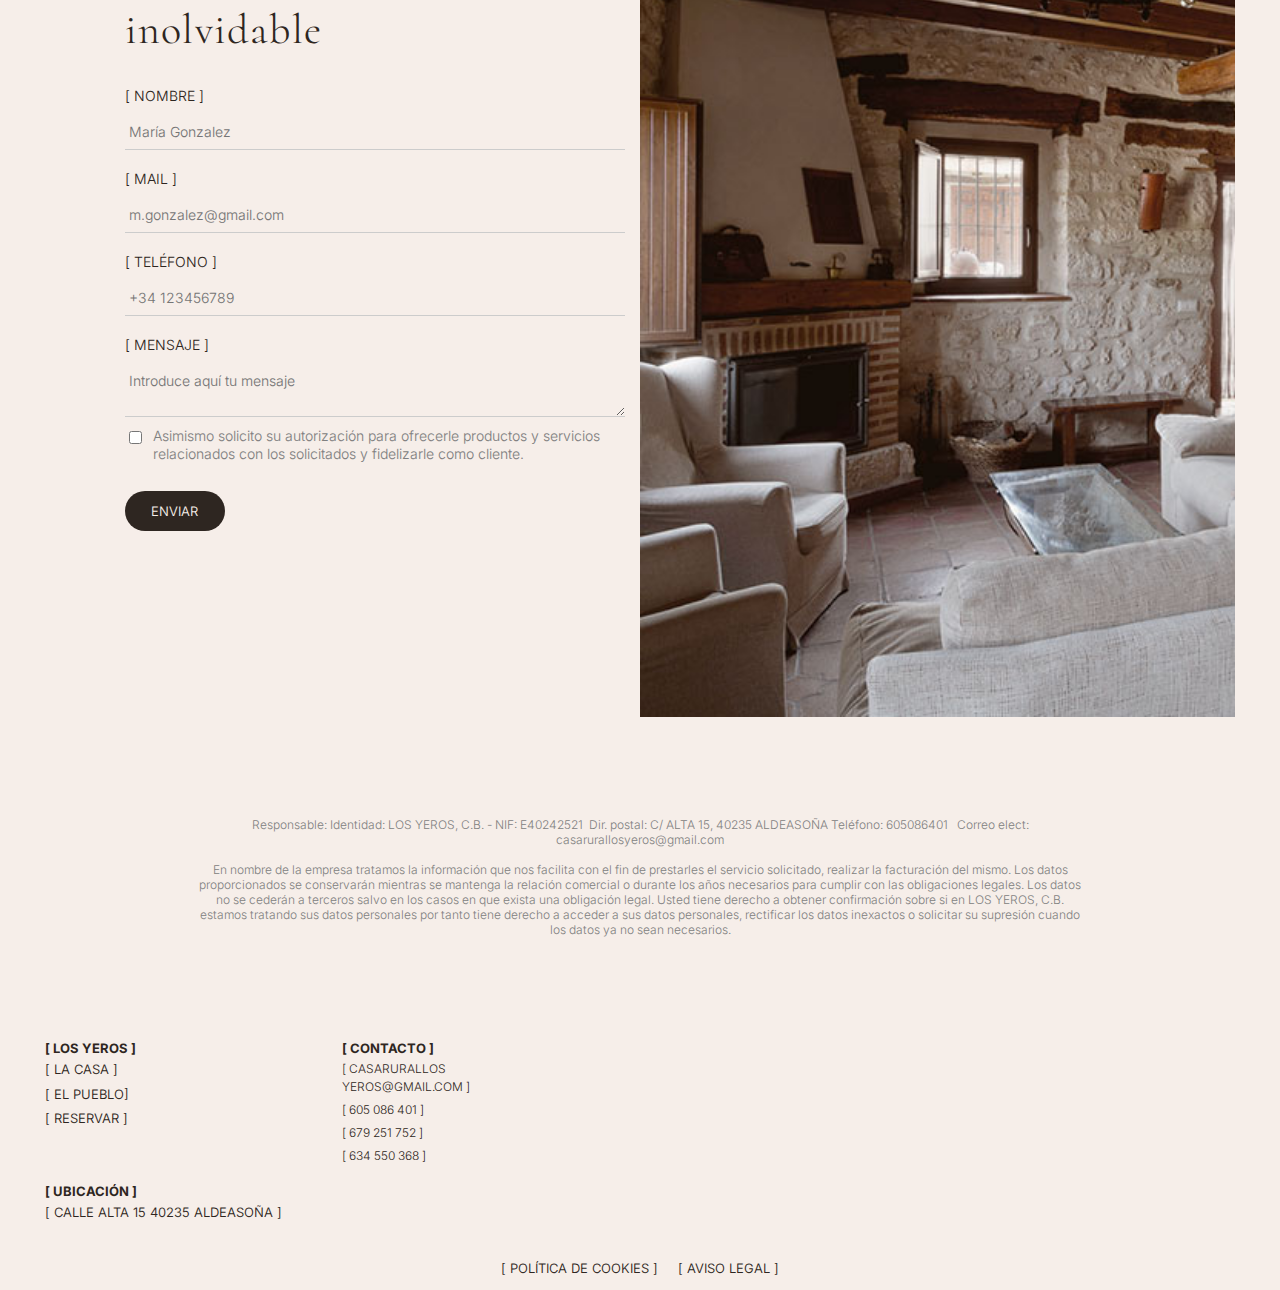
<file: reservas.html>
<!DOCTYPE html>
<head>
    <meta charset="UTF-8">
    <meta name="viewport" content="width=device-width, initial-scale=1.0">
    <link rel="stylesheet" href="cssreset-meyers.css">
    <link rel="preconnect" href="https://fonts.googleapis.com">
    <link rel="preconnect" href="https://fonts.gstatic.com" crossorigin>
    <link href="https://fonts.googleapis.com/css2?family=Inter:ital,opsz,wght@0,14..32,100..900;1,14..32,100..900&display=swap" rel="stylesheet">
    <link href="https://fonts.googleapis.com/css2?family=Cormorant:ital,wght@0,300..700;1,300..700&display=swap" rel="stylesheet">
    <link href="https://fonts.googleapis.com/css2?family=Bodoni+Moda:ital,opsz,wght@0,6..96,400..900;1,6..96,400..900&display=swap" rel="stylesheet">
    <link rel="icon" href="images/favicon.png" type="image/png">
    <title>Casa rural Los Yeros - Reservar</title>
    <meta name="description" content="Reserva tu estancia en Los Yeros y déjate envolver por la tranquilidad del entorno rural.">
    <meta property="og:title" content="Casa Rural Los Yeros - Reservar">
    <meta property="og:description" content="Tu escapada perfecta en Los Yeros. Ritmo pausado, alma de antaño y el confort de hoy en una casa rural con encanto.">
    <meta property="og:image" content="https://www.casarurallosyeros.com/images/portada2.jpg">
    <meta property="og:url" content="https://www.casarurallosyeros.com">
    <meta property="og:type" content="website">
    <meta name="keywords" content="casa rural, Casa Rural Los Yeros, alojamiento rural, turismo rural, escapadas rurales, casa rural con encanto, vacaciones en el campo, naturaleza, tranquilidad, casa rural en la montaña, casa rural para parejas, casa rural para familias, escapada rural romántica, casa rural en Castilla y León, casa rural en Segovia, alojamiento rural en Segovia, casa rural con chimenea, casa rural cerca de Madrid, fin de semana rural, turismo en Pueblo del Valle, turismo en Segovia, escapadas a Segovia, turismo sostenible">
    <meta name="author" content="Casa Rural Los Yeros">
    <link rel="stylesheet" href="style.css"> 
</head>

<body>
    
        
    <header>

             <div class="container">     
               
                <div class="navbutton2">
                    <a href="index.html"> [ LOS YEROS ]</a>
                </div>

                <div class="navbutton4">
                    <a href="reservas.html">RESERVAR</a>
                </div>

            </div>
        
    </header>


        <div style="margin-bottom: 50px; height: 90vh" class="caja5">
        
            <div class="textocaja5">
    
                <div class="titulocaja2">
    
                    <h1>Reservas</h1>  
                
                </div>
    
                <div class="textocajain2">
    
                    <p>Reserva tu estancia en Los Yeros y déjate envolver por la tranquilidad del entorno rural. Vive la comodidad de una casa con historia, pensada para tu descanso.</p>  
                
                </div>
        

        <div class="navbutton5">
            <a style="color: var(--color-fondo);font-family: var(--font-familytexto); 
font-optical-sizing: auto;
font-weight: 350;
font-style: normal;
font-size: var(--font-sizetexto);" href="#mi-seccion">OFERTAS</a>
        </div>

            </div>
    
            <div class="fotocaja9">        
            </div>
    
    
        </div>


        <div class="textobox3">

            <div class="titulo1">
    
                <h1>Precios</h1>  
                
                </div>

                 <div class="parrafo7">

                 <p>Tarifas oficiales 2025</p>

                </div> 

                   <hr class="linea-personalizada2">

            <div class="cajadividir">
            
                <div class="caja8">

                <div class="titulo5">
        
                    <h1>15 plazas</h1>  
                    <h1>+ 2 camas adicionales</h1>  

                </div>

                 <div class="parrafo4">

                 <p>Fines de semana</p>

                </div>    
                
                <div class="titulo2">
    
                <h1>990€</h1>  
                
                </div>
                   <div class="parrafo4">

                 <p>Días adicionales, puentes y festivos</p>

                </div>    
                
                <div class="titulo2">
    
                    <h1>Consultar precio</h1>  
                
                </div>

                       <div class="parrafo4">

                 <p>Precio cama adicional (max. 2) </p>

                </div>    
                
                <div class="titulo2">
    
                    <h1>25€</h1>  
                
                </div>

                </div> 


            <div class="linea-vertical"></div>
            
             <hr class="linea-personalizada3">

            <div class="caja8">

                <div class="titulo5">
    
                <h1>11 plazas</h1>
                <h1>+ 2 camas adicionales</h1>   
                
                  </div>

                 <div class="parrafo4">

                 <p>Fines de semana</p>

                </div>    
                
                <div class="titulo2">
    
                <h1>880€</h1>  
                
                </div>
                   <div class="parrafo4">

                 <p>Días adicionales, puentes y festivos</p>

                </div>    
                
                <div class="titulo2">
    
                <h1>Consultar precio</h1>  
                
                </div>

                       <div class="parrafo4">

                 <p>Precio cama adicional (max. 2) </p>

                </div>    
                
                <div class="titulo2">
    
                <h1>25€</h1>  
                
                </div>
            </div>
            </div>

            <hr class="linea-personalizada2">
             
             <div class="parrafo5">
        
                <p>*Precios no vigentes para fines de semana con puentes y festivos.</p>
                
            </div> 

        </div>    
        <div class="textobox4">
        <div class="titulo4">
    
            <h1>Disponibilidad</h1>  </div>
            <hr class="linea-personalizada2">
           <div class="calendario-wrapper">
  <div class="calendario">
    <script type="text/javascript" src="https://www.escapadarural.com/widget-js/680220a535093"></script>
  </div>
</div>       
        <hr class="linea-personalizada2">

        </div>

        <div class="textobox5" id="mi-seccion">

            <div class="titulo1">
    
                <h1>Ofertas</h1>  
                
                </div>

                 <div class="parrafo7">

                 <p>Ofertas especiales 2025</p>

                </div>   
                
            <div class="ofertas">

                <div class="oferta">

                    <div class="titulo3">
        
                    <h1>De octubre a mayo</h1>
                    
                    </div>

                    <div class="parrafo4">

                    <p>[ FIN DE SEMANA ]</p>

                    </div>   
                    

                 <div class="parrafo4">

                 <p style="font-weight: bold; font-size: var(--font-sizeotro);">15-17 plazas</p>
                 <p>6 hab. dobles y 1 hab. triple todas con baño</p>

                </div>    
                
                <div class="titulo2">
    
                <h1 style="font-weight: bold;">940€</h1>  
                
                </div>
                     <div class="parrafo4">

                 <p style="font-weight: bold; font-size: var(--font-sizeotro);">11-13 plazas</p>              
                 <p>4 hab. dobles y 1 hab. triple todas con baño</p>

                </div>    
                
                <div class="titulo2">
    
                <h1 style="font-weight: bold;">820€</h1>  
                
                </div>

                <div style="margin-left: 0px;" class="navbutton5">
                    <a href="#mi-seccion2">FORMULARIO DE RESERVA</a>
                </div>

                </div>
                
                <div class="oferta">

                     <div class="titulo3">
        
                    <h1>De junio a septembre</h1>
                    
                    </div>

                    <div class="parrafo4">

                    <p>[ FIN DE SEMANA ]</p>

                    </div>   
                    

                 <div class="parrafo4">

                 <p style="font-weight: bold; font-size: var(--font-sizeotro);">15-17 plazas</p>
                 <p>6 hab. dobles y 1 hab. triple todas con baño</p>

                </div>    
                
                <div class="titulo2">
    
                <h1 style="font-weight: bold;">890€</h1>  
                
                </div>
                     <div class="parrafo4">

                 <p style="font-weight: bold; font-size: var(--font-sizeotro);">11-13 plazas</p>              
                 <p>4 hab. dobles y 1 hab. triple todas con baño</p>

                </div>    
                
                <div class="titulo2">
    
                <h1 style="font-weight: bold;">775€</h1>  
                
                </div>

                <div style="margin-left: 0px;" class="navbutton5">
                    <a href="#mi-seccion2">FORMULARIO DE RESERVA</a>
                </div>  
                </div>

            </div>

        </div>

        <div style="margin-top: 0px; height: 100vh; margin-bottom: 40px;" class="caja7" id="mi-seccion2">
        
            <div style="padding-top: 35px;" class="textocaja3">
    
                <div class="titulocaja4">
    
                    <h1>Rellena un breve formulario y disfruta de una experiencia inolvidable</h1>  
                
                </div>
    
            

<form class="formulario" action="https://formspree.io/f/mvgqpplz"
  method="POST">
  <label style="margin-top: 10px;">[ NOMBRE ]</label>
  <input type="text" name="nombre" placeholder="María Gonzalez" required />

  <label style="margin-top: 10px;">[ MAIL ]</label>
  <input type="email" name="email" placeholder="m.gonzalez@gmail.com" required />

  <label style="margin-top: 10px;">[ TELÉFONO ]</label>
  <input type="tel" name="telefono" placeholder="+34 123456789" required />

  <label style="margin-top: 10px;">[ MENSAJE ]</label>
  <textarea name="mensaje" placeholder="Introduce aquí tu mensaje" rows="2"></textarea>

  <div class="checkbox">
    <input type="checkbox" name="autorizacion" id="autorizacion" />
    <label style="color: gray;" for="autorizacion">
      Asimismo solicito su autorización para ofrecerle productos y servicios relacionados
      con los solicitados y fidelizarle como cliente.
    </label>
  </div>

     <div>
                   
<button type="submit" class="boton-enviar" style="margin-top: 18px; ">ENVIAR</button>


                </div> 
</form>

              
            </div>
            
    
            <div class="fotocaja6">        
            </div>
    
    
        </div>

        <div class="parrafo6">
        
          <p>Responsable: Identidad: LOS YEROS, C.B. - NIF: E40242521  Dir. postal: C/ ALTA 15, 40235 ALDEASOÑA Teléfono: 605086401   Correo elect: casarurallosyeros@gmail.com</p>
          <p style="margin-top: 15px;">En nombre de la empresa tratamos la información que nos facilita con el fin de prestarles el servicio solicitado, realizar la facturación del mismo. Los datos proporcionados se conservarán mientras se mantenga la relación comercial o durante los años necesarios para cumplir con las obligaciones legales. Los datos no se cederán a terceros salvo en los casos en que exista una obligación legal. Usted tiene derecho a obtener confirmación sobre si en LOS YEROS, C.B. estamos tratando sus datos personales por tanto tiene derecho a acceder a sus datos personales, rectificar los datos inexactos o solicitar su supresión cuando los datos ya no sean necesarios.</p>
        </div> 
      

    <footer>
        <div class="cajafooter">

            <div class="textofooter">

                <div class="boxtexto">
                    <p >
                        <span class="highlight">[ LOS YEROS ]</span>
                        <ol class="lista-personalizada2">
                            <li> <div class="navbutton1">
                                <a href="index.html">
                                    [ LA CASA ]
                                  </a>
                            </div>
                                </li>
                                <li> <div class="navbutton1">
                                    <a href="pueblo.html">
                                        [ EL PUEBLO]
                                      </a>
                                </div>
                                    </li>
                                    <li> <div class="navbutton1">
                                        <a href="reservas.html">
                                            [ RESERVAR ]
                                          </a>
                                    </div>
                                        </li>
                    
                        </ol>
                    </p>
                </div>
                <div class="boxtexto">
                    <p>
                       <span class="highlight">[ CONTACTO ]</span>
                        <ol style="width: 200px;" class="lista-personalizada2">
                            <li>[ CASARURALLOS YEROS@GMAIL.COM ] </li>
                            <li>[ 605 086 401 ]</li>
                            <li>[ 679 251 752 ]</li>
                            <li>[ 634 550 368 ]</li>
                
                        </ol>
                    </p>
                </div>
               <div class="boxtexto">
    <p>
        <span class="highlight">[ UBICACIÓN ]</span>
        <ol class="lista-personalizada2">
            <li>
                <div class="navbutton1">
                    <a href="https://maps.app.goo.gl/tBo1EpjzGCqJuwDb7" target="_blank" rel="noopener noreferrer">
                        [ CALLE ALTA 15 40235 ALDEASOÑA ]
                    </a>
                </div>
            </li>
        </ol>
    </p>
</div>
            </div>
        </div>

        <div style="margin-bottom: -65px;" class="final">     
               
            <div class="navbutton3">
                <a href="cookies.html"> [ POLÍTICA DE COOKIES ]</a>
            </div>

            <div class="navbutton3">
                <a href="avisolegal.html">[ AVISO LEGAL ]</a>
            </div>

        </div>
    </footer>





  <div id="cookie-overlay" class="cookie-overlay">
    <div class="cookie-modal">
    
    <h1 style="font-family: var(--font-familytitulo);
    font-size: var(--font-sizetitulo);
    padding-bottom: 30px; ">Los Yeros</h1>
    <p>Los Yeros usa cookies necesarias para el funcionamiento del sitio web. También podemos utilizar cookies para mejorar experiencia de navegación. Haz clic en “Aceptar” para aceptar todas las cookies. Consulta nuestra

<a href="cookies.html" target="_blank">política de cookies aquí</a>.</p>
    <div class="cookie-buttons">
              <button onclick="rejectCookies()">Rechazar</button>

      <button onclick="acceptCookies()">Aceptar</button>
    </div>
  </div>
</div>
<script>
      window.addEventListener('DOMContentLoaded', () => {
    const consent = localStorage.getItem('cookie_consent');
    const overlay = document.getElementById('cookie-overlay');

    if (!consent) {
      overlay.style.display = 'flex'; // muestra el modal
      document.body.style.overflow = 'hidden'; // bloquea scroll
    } else if (consent === 'accepted') {
      enableTrackingCookies();
    }
  });
  function enableTrackingCookies() {
    // Activar Google Analytics si aceptan
    let script = document.createElement('script');
    script.src = 'https://www.googletagmanager.com/gtag/js?id=G-HH2Y6DHMXL'; // Cambia por tu ID real
    script.async = true;
    document.head.appendChild(script);

    window.dataLayer = window.dataLayer || [];
    function gtag(){ dataLayer.push(arguments); }
    gtag('js', new Date());
    gtag('config', 'G-HH2Y6DHMXL');
  }

  function setCookieConsent(value) {
  localStorage.setItem('cookie_consent', value);
  const overlay = document.getElementById('cookie-overlay');

  overlay.classList.add('fade-out');

  // Espera a que termine la animación antes de ocultar y desbloquear scroll
  overlay.addEventListener('animationend', () => {
    overlay.style.display = 'none';
    document.body.style.overflow = ''; // desbloquear scroll
  }, { once: true });

  if (value === 'accepted') {
    enableTrackingCookies();
  }
}


  function acceptCookies() {
    setCookieConsent('accepted');
  }

  function rejectCookies() {
    setCookieConsent('rejected');
  }

  window.addEventListener('DOMContentLoaded', () => {
    const consent = localStorage.getItem('cookie_consent');
    const overlay = document.getElementById('cookie-overlay');
    if (!consent) {
      overlay.style.display = 'flex'; // Mostrar overlay con flex para centrar modal
    } else if (consent === 'accepted') {
      enableTrackingCookies();
    }
  });

  function resetCookies() {
    localStorage.removeItem('cookie_consent');
    location.reload();
  }


  const form = document.querySelector("form");

  form.addEventListener("submit", async function (e) {
    e.preventDefault();
    const data = new FormData(form);

    const response = await fetch(form.action, {
      method: "POST",
      body: data,
      headers: {
        "Accept": "application/json"
      }
    });

    if (response.ok) {
      alert("Mensaje enviado correctamente");
      form.reset();
    } else {
      alert("Error al enviar el mensaje");
    }
  });
</script>
</body>
</file>
<file: style.css>
:root {

    --color-fondo: rgb(246, 238, 233);
    --color-texto: rgb(46, 38, 33);
    --font-familytitulo:  "Cormorant", serif; 
    --font-familytexto: "Inter", sans-serif; 
    --color-textoportada:white;
    --font-sizetitulo: 55px;
    --font-sizesubtitulo: 28px;
    --font-sizetexto: 14px;
    --font-sizebutton:13px;
    --font-sizepequeno:12px;
    --font-sizeotro:18px;
}

body{
    background-color: var(--color-fondo);
}

header{
    background: var(--color-fondo);
    width: 100%;
    position: fixed;
    top: 0; 
    left: 0;  
    z-index: 1000; 
}

.container {
    height: 40px;
    width: 93%;
    display: flex;
    align-items: justify;
    justify-content: space-between; 
    padding-top: 20px;
    padding-bottom:10px; 
    margin-left: auto;
    margin-right: auto;
}


.navbutton2 a{
    text-decoration: none;
    color: var(--color-texto);
  
}
.calendario-wrapper {
  width: 100%;
  max-width: 100%;
  padding: 10px;
  box-sizing: border-box;
  overflow-x: auto;
  background: var(--color-fondo);
  margin-left: auto;
  margin-right: auto;
}

.calendario {
  width: 100%;
  height: auto;
  min-height: 335px;
  box-sizing: border-box;
}
.navbutton2{
   
    padding-top: 11px;
    display: inline-block;
    position: relative;
    width: auto;
    height: 30px;
    text-align: center;
    font-family: var(--font-familytexto);
    font-optical-sizing: auto;
  font-weight: 350;
  font-style: normal;
  font-variation-settings:
    "wdth" 100;
    color: var(--color-texto);
    font-size: var(--font-sizebutton);
}
.navbutton2:hover {
    font-weight: bold; 
    text-decoration: underline; 
  }

.navbutton4 a{
    
    text-decoration: none;
    color: var(--color-fondo);
}

.navbutton4{
    display: inline-block;
    position: relative;
    height: 12px;
    text-align: center;
    font-family: var(  --font-familytexto);
   font-optical-sizing: auto;
    font-weight: 350;
    font-style: normal;
    font-variation-settings:"wdth" 100;
    font-size: var(--font-sizebutton);
    background-color: var(--color-texto);
    width: 80px;
    padding: 13px 13px;
    border-radius: 22px;
    text-align: center;
}

.navbutton4 a:hover {
    font-weight: 500; 
    text-decoration: underline; 
  }

  .titulo0{
    font-family:var(--font-familytitulo);   
    font-optical-sizing: auto;    
    font-weight: 350;
    font-style: normal;
    font-variation-settings:
      "wdth" 100;
    color:var(--color-textoportada);
    font-size: var(--font-sizetitulo);
    letter-spacing: 1.2px;
    line-height: var(--font-sizetitulo);
    position: relative;
    z-index: 2;
    animation: fadeIn 3s ease forwards, slide-up 2s ease forwards;
}

/* Fade in */
@keyframes fadeIn {
    0% { opacity: 0; }
    100% { opacity: 1; }
}

/* Slide up */
@keyframes slide-up {
    0% { transform: translateY(50px); }
    100% { transform: translateY(0px); }
}

.titulo1,
.titulo6,
.titulo5,
.titulo4{
    font-family:var(--font-familytitulo);   
    font-optical-sizing: auto;    
    font-weight: 350;
    font-style: normal;
    font-variation-settings:
      "wdth" 100;
    color:var(--color-texto);
    font-size: var(--font-sizetitulo);
    letter-spacing: 1.2px;
}

.titulo2{
    font-family:var(--font-familytexto);   
    font-optical-sizing: auto;    
    font-weight: 350;
    font-style: normal;
    font-variation-settings:
      "wdth" 100;
    color:var(--color-texto);
    font-size: var(--font-sizesubtitulo);
    letter-spacing: 1.2px;
    line-height: var(--font-sizetitulo);
}

.titulo3{
    font-family:var(--font-familytexto);   
    font-optical-sizing: auto;    
    font-weight: bold;
    font-style: normal;
    font-variation-settings:
      "wdth" 100;
    color:var(--color-texto);
    font-size: var(--font-sizesubtitulo);
    letter-spacing: 1.2px;
    line-height: var(--font-sizetitulo);
}



.parrafo1{
    width: 80%;
    font-family: var(--font-familytexto); 
    font-optical-sizing: auto;
    font-weight: 300;
    font-style: normal;
    font-variation-settings:
      "wdth" 100;
    color: var(--color-textoportada);
    font-size: var(--font-sizetexto);
    line-height: var(--font-sizeotro);
    margin-right: auto;
    margin-left: auto;
    margin-top: 25px;
    position: relative;
    z-index: 2;   
    z-index: 2;   
    animation: fadeIn 3s ease forwards, slide-up2 2s ease forwards;
}

@keyframes fadeIn {
    0% { opacity: 0; }
    100% { opacity: 1; }
}

@keyframes slide-up2 {
    0% { transform: translateY(75px); }
    100% { transform: translateY(0px); }
}


.titulobox {
  position: relative;
  z-index: 2;
  width: 80%;
  max-width: 600px;
  min-width: 300px;
  text-align: center;
  color: white;
  padding: 0 20px;
  padding-top: 40px;
}
.textobox{
    width: 75%;
    text-align: center;
    margin-left: auto;
    margin-right: auto;
    align-items: center;
    padding-top: 50px;
}

.textobox5{
    width: 75%;
    text-align: center;
    margin-left: auto;
    margin-right: auto;
    align-items: center;
    padding-top: 50px;
    height: 100vh;
}
.textobox4{
    width: 75%;
    text-align: center;
    margin-left: auto;
    margin-right: auto;
    align-items: center;
    padding-top: 50px;
}

.textobox3{
    width: 75%;
    text-align: center;
    margin-left: auto;
    margin-right: auto;
    align-items: center;
    padding-top: 50px;
}
.parrafo2{
    width: 60%;
    font-family:var(--font-familytexto); 
    font-optical-sizing: auto;
    font-weight: 300;
    font-style: normal;
    font-variation-settings:
      "wdth" 100;
    color:var(--color-texto);
    font-size: var(--font-sizetexto);
    line-height: var(--font-sizeotro);
    margin-right: auto;
    margin-left: auto;
    margin-top: 25px;
    padding-bottom: 30px;
    

}


.foto {
  position: relative;
  width: 93%;
  height: 90vh;
  background-image: url('images/portada2.jpg');
  background-repeat: no-repeat;
  background-size: cover;
  background-position: center;
  margin-left: auto;
  margin-right: auto;
  display: flex;
  justify-content: center; 
  align-items: center;    
  text-align: center;
  overflow: hidden;
}
.fondodegradado{
    background-color: rgba(0, 0, 0, 0.457);
    width: 100%;
    height: 90vh ;
    position: absolute;
    z-index: 1;
}

.caja1{
    width: 93%;
     display: flex;
  align-items: flex-start;
    justify-content: space-between; 
    margin-top:100px;
    margin-right: auto;
margin-left: auto;
height: 600px;
}

.textocaja{
  flex: 1;
    padding-top: 70px;
    width: 50%;
    align-items: right;
}

.titulocaja{
    padding-left: 70px;
    font-family: var(--font-familytitulo); 
    font-optical-sizing: auto;    
    font-optical-sizing: auto;
    font-weight: 350;
    font-style: normal;
    font-variation-settings:
      "wdth" 100;
    color: var(--color-texto);
    font-size: var(--font-sizetitulo);
    letter-spacing: 1.2px;
    line-height: var(--font-sizetitulo);

}

.textocajain{
    padding-left: 70px;
    width: 75%;
    font-family: var(--font-familytexto); 
    font-optical-sizing: auto;
    font-weight: 320;
    font-style: normal;
    font-variation-settings:
      "wdth" 100;
    color: var(--color-texto);
    font-size: var(--font-sizetexto);
    line-height: var(--font-sizeotro);
    padding-top: 20px;
}

.lista-personalizada {
    padding-top: 25px;
    list-style-type: disc;
    padding-left: 50px;
  }
  
  .lista-personalizada li {
    margin-bottom: 10px;
    line-height: 1.5; 
  }

  .lista-personalizada li::marker {
    font-size: 0.6em;
    color: black;
  }

.fotocaja{
    flex: 1;
    width: 50%;
    align-items: left;
    background-image: url('images/interior.jpg');
    background-repeat: no-repeat;  
    background-size: cover;        
    background-position: center;
    height: 600px
    }

 
    .fotocaja1{
        width: 50%;
        align-items: left;
        background-image: url('images/exterior.jpg');
        background-repeat: no-repeat;  
        background-size: cover;        
        background-position: center; 
       }   
    
        .fotocaja2{
            width: 50%;
            align-items: left;
            background-image: url('images/pueblo.jpg');
            background-repeat: no-repeat;  
            background-size: cover;        
            background-position: center;
        }
         .fotocaja6{
          margin-top: 40px; margin-bottom: 40px; background-image: url('images/casa1.jpg');background-position: left;
            width: 50%;
            align-items: left;
            background-repeat: no-repeat;  
            background-size: cover;        
        }
    .fotocaja9{
      background-position:top; height: 90vh;
            width: 50%;
            align-items: left;
            background-image: url('images/casafuera1.jpg');
            background-repeat: no-repeat;  
            background-size: cover;        
            background-position: center;
        }      
    
.caja2{
    width: 93%;
    display: flex;
    align-items: justify;
    justify-content: space-between; 
    margin-right: auto;
margin-left: auto;
height: 600px;

}
.textocaja2{
    padding-top: 165px;
    width: 50%;
}

.titulocaja2{
    padding-left: 80px;
    font-family: var(--font-familytitulo); 
    font-optical-sizing: auto;    
    font-optical-sizing: auto;
    font-weight: 350;
    font-style: normal;
    font-variation-settings:
      "wdth" 100;
    color: var(--color-texto);
    font-size: var(--font-sizetitulo);
    letter-spacing: 1.2px;
    line-height: var(--font-sizetitulo);

}
.titulocaja4{
    padding-left: 80px;
    font-family: var(--font-familytitulo); 
    font-optical-sizing: auto;    
    font-optical-sizing: auto;
    font-weight: 350;
    font-style: normal;
    font-variation-settings:
      "wdth" 100;
    color: var(--color-texto);
    font-size: 42px;
    letter-spacing: 1.2px;
    line-height: var(--font-sizetitulo);

}

.titulocaja3{
    padding-left: 80px;
    font-family: var(--font-familytitulo); 
    font-optical-sizing: auto;    
    font-optical-sizing: auto;
    font-weight: 350;
    font-style: normal;
    font-variation-settings:
      "wdth" 100;
    color: var(--color-texto);
    font-size: var(--font-sizetitulo);
    letter-spacing: 1.2px;
    line-height: var(--font-sizetitulo);

}

.textocajain2{
    padding-left: 80px;
    width: 70%;
    font-family: var(--font-familytexto); 
    font-optical-sizing: auto;
    font-weight: 320;
    font-style: normal;
    font-variation-settings:
      "wdth" 100;
    color: var(--color-texto);
    font-size: var(--font-sizetexto);
    line-height: var(--font-sizeotro);
    padding-top: 20px;
}

.textocajain3{
    padding-left: 80px;
    width: 70%;
    font-family: var(--font-familytexto); 
    font-optical-sizing: auto;
    font-weight: 320;
    font-style: normal;
    font-variation-settings:
      "wdth" 100;
    color: var(--color-texto);
    font-size: var(--font-sizetexto);
    line-height: var(--font-sizeotro);
    padding-top: 20px;
}
.galeria{

    text-align: center;
    margin-left: auto;
    margin-right: auto;
    align-items: center;
    padding-top: 100px;

}

.galeria1{
margin-top: 20px;    background-color: brown;
    height: 600px;
}

.caja3{

    margin-top: 50px;
    width: 93%;
    display: flex;
    align-items: justify;
    justify-content: space-between; 
    margin-right: auto;
margin-left: auto;
height: 500px;
}
.caja7{
    margin-top: 50px;
    width: 93%;
    display: flex;
    align-items: justify;
    justify-content: space-between; 
    margin-right: auto;
margin-left: auto;
height: auto;
padding-bottom: 20px;
}
.textocaja3{
    padding-top: 15vh;
    width: 50%;
}



.caja4{
  width: 93%;
  display: flex;
  align-items: justify;
  justify-content: space-between; 
  margin-right: auto;
margin-left: auto;
height: 500px;
}
.textocaja4{
  padding-top: 165px;
  width: 50%;
}


.caja5{
  width: 93%;
  display: flex;
  align-items: justify;
  justify-content: space-between; 
  margin-right: auto;
margin-left: auto;
height: 500px;
}
.textocaja5{
    padding-top: 15vh;
    width: 50%;
}

.caja6{
    width: 93%;
    display: flex;
    align-items: justify;
    justify-content: space-between; 
    margin-right: auto;
margin-left: auto;
height: 90vh;
}


 .navbutton5 a {
  text-decoration: none;
  color: var(--color-fondo);}

.navbutton5{
margin-left: 80px;
display: inline-block;
position: relative;
height: 12px;
text-align: center;
font-family: var(--font-familytexto); 
font-optical-sizing: auto;
font-weight: 350;
font-style: normal;
font-variation-settings:
  "wdth" 100;
font-size:var(--font-sizebutton) ;
border-radius: 22px;
background-color: var(--color-texto);
padding: 13px 13px;
text-align: center;
margin-top: 30px;
}

.navbutton5 a:hover {
    font-weight: 500;
    text-decoration: underline;
  }

  
  
.parrafo3{
    width: 40%;
    font-family: var(--font-familytexto); 
    font-optical-sizing: auto;
    font-weight: 300;
    font-style: normal;
    font-variation-settings:
      "wdth" 100;
    color: var(--color-texto);
    font-size: var(--font-sizetexto);
    line-height: var(--font-sizeotro);
    margin-right: auto;
    margin-left: auto;
    margin-top: 25px;
    padding-bottom: 30px;

}
.parrafo7 {
    width: 40%;
    font-family: var(--font-familytexto); 
    font-optical-sizing: auto;
    font-weight: 300;
    font-style: normal;
    font-variation-settings: "wdth" 100;
    color: var(--color-texto);
    font-size: var(--font-sizetexto);
    line-height: var(--font-sizeotro);
    margin: 15px auto 0 auto;
    padding-bottom: 0px;
}
.parrafo4 {
    width: 40%;
    font-family: var(--font-familytexto); 
    font-optical-sizing: auto;
    font-weight: 300;
    font-style: normal;
    font-variation-settings: "wdth" 100;
    color: var(--color-texto);
    font-size: var(--font-sizetexto);
    line-height: var(--font-sizeotro);
    margin: 15px auto 0 auto;
    padding-bottom: 10px;
}
.parrafo5{
    width: 20%;
    font-family: var(--font-familytexto); 
    font-optical-sizing: auto;
    font-weight: 300;
    font-style: normal;
    font-variation-settings:
      "wdth" 100;
    color: var(--color-texto);
    font-size: var(--font-sizepequeno);
    line-height: 15px;
    margin-right: 0px;
    margin-left: auto;
    margin-top: 15px;
    padding-bottom: 30px;
    text-align: right;

}
.parrafo6{
  text-align: center; margin-left: auto;margin-right: auto; width: 70%; color: gray;padding-bottom: none; margin-bottom: -40px;
    font-family: var(--font-familytexto); 
    font-optical-sizing: auto;
    font-weight: 300;
    font-style: normal;
    font-variation-settings:
      "wdth" 100;
    font-size: var(--font-sizepequeno);
    line-height: 15px;
    padding-bottom: 15px;

}
.parrafo8{
    width: 40%;
    font-family: var(--font-familytexto); 
    font-optical-sizing: auto;
    font-weight: 300;
    font-style: normal;
    font-variation-settings:
      "wdth" 100;
    color: var(--color-texto);
    font-size: var(--font-sizetexto);
    line-height: var(--font-sizeotro);
    margin-right: auto;
    margin-left: auto;
    margin-top: 25px;
    padding-bottom: 30px;

}
.cajafooter{
    height: 250px;
    width: 93%;
    display: flex;
    margin-top: 100px; 
    margin-right: auto;
    margin-left: auto;
}

.textofooter {
    width: 50%;
    height: 200px;
    margin-top:30px ;
    display: flex;
    flex-wrap: wrap;
    align-items: justify;
    justify-content: space-between; 
    

}

.highlight{
    font-family:var(--font-familytexto); 
    font-optical-sizing: auto;
  font-weight: bold;
  font-style: normal;
  font-variation-settings:
    "wdth" 100;
    color: var(--color-texto);
    font-size: var(--font-sizebutton);
padding-bottom: 15px;}

.boxtexto a{
    text-decoration: none;
    color: var(--color-texto);
  
}

.boxtexto {
flex: 1 1 calc(33.33% - 20px);
    width: 30%;
    min-width: 200px;
    font-family:var(--font-familytexto); 
    font-optical-sizing: auto;
  font-weight: 300;
  font-style: normal;
  font-variation-settings:
    "wdth" 100;
    color: var(--color-texto);
    font-size: var(--font-sizepequeno);
}

.lista-personalizada2 {
    padding-top: 5px;
  }
  
  .lista-personalizada2 li {
    margin-bottom: 5px;
    line-height: 1.5;
  }

  .navbutton3 a{
    text-decoration: none;
    color: var(--color-texto);
  
}

.navbutton3{
   
    display: inline-block;
    position: relative;
    width: auto;
    text-align: center;
    font-family:var(--font-familytexto); 
    font-optical-sizing: auto;
  font-weight: 350;
  font-style: normal;
  font-variation-settings:
    "wdth" 100;
    color: var(--color-texto);
    font-size: var(--font-sizebutton);
    padding-right: 10px;
    padding-left: 10px;
}
.navbutton3:hover {
    font-weight: bold;
    text-decoration: underline;
  }
  .final{ 
    min-width: 20%;
    display: flex;
    align-items: justify;
    justify-content: center;
    margin-right: auto;
    margin-left: auto;
    padding-bottom: 15px;
}

.navbutton1 a{
    text-decoration: none;
    color: var(--color-texto);
  
}

.navbutton1{

    
    width: auto;
    text-align: left;
    font-family: var(--font-familytexto); 
    font-optical-sizing: auto;
  font-weight: 350;
  font-style: normal;
  font-variation-settings:
    "wdth" 100;
    color: var(--color-texto);
    font-size: var(--font-sizebutton);
}
.navbutton1:hover {
    font-weight: 600;
    text-decoration: underline;
  }

  .carousel {
    margin-top: 30px;
    position: relative;
    width: 93%;
    margin-left: auto;
    margin-right: auto;
    height: 600px;
    overflow: hidden;

  }
  
  .carousel-track {
    display: flex;
    height: 100%;
    transition: transform 1s ease-in-out;
    will-change: transform;
  }
  
  .carousel-slide {
    width: auto;
    max-width: 100%;
    height: 100%;
    flex-shrink: 0;
  }
  
  .carousel-slide img {
    width: auto ;
    height: 100%;
    object-fit: cover;
    display: block;
  }
  
  .prev, .next {
    position: absolute;
    top: 50%;
    transform: translateY(-50%);
    background: transparent;
    border: none;
    padding: 5px;
    cursor: pointer;
    user-select: none;
    z-index: 1;
    transition: transform 0.3s ease, color 0.3s ease;
    color: rgb(255, 255, 255);
  }
  
  .prev {
    left: 10px;
  }
  
  .next {
    right: 10px;
  }
  
  .prev svg, .next svg {
    display: block;
    stroke: currentColor; 
  }
  
  .prev:hover {
    transform: translate(calc(-5px), -50%);
    color: #fff;
  }
  
  .next:hover {
    transform: translate(calc(5px), -50%);
    color: #fff;
  }
  
  .linea-personalizada {
    border: none;             
    height: 1px;              
    background-color: var(--color-texto);  
    width: 80%;               
    margin-left: auto; 
    margin-right: auto;
    margin-top: 40px;
margin-bottom: 40px;
 }

   .linea-personalizada2 {
    border: none;           
    height: 1px;             
    background-color: var(--color-texto); 
    width:100%;          
    margin-left: auto; 
    margin-right: auto;
    margin-top: 15px;
margin-bottom: 15px;
 }

   .linea-personalizada3 {
   display: none;
 }


body {
  margin: 0;
  padding: 0;
  overflow-x: hidden;
  animation: fadeIn2 2s ease forwards, slide-up3 1s ease forwards;
  border: none;


  
}


@keyframes fadeIn2 {
  0% { opacity: 0; }
  100% { opacity: 1; }
}

@keyframes slide-up3 {
  0% { transform: translateY(75px); }
  100% { transform: translateY(0px); }
}

.linea-vertical {
  width: 1px;           
  height: 50vh;       
  background-color: black; 
  margin-bottom: auto;
  margin-top:  auto;        
}

.cajadividir{
    display: flex;
    align-items: justify;
    justify-content: space-between; 

}

html {
  scroll-behavior: smooth;
}


.ofertas{
   display: flex;
    align-items: justify;
    justify-content: space-between; 
    width: 100%;
    margin-left:auto ;
    margin-right: auto;
    margin-top: 10px;
}

.oferta{

    background-color: none;
    border: 2px solid var(--color-texto) ;
    padding: 13px 13px;
    border-radius: 22px; 
    text-align: center;
    width: 44%;
padding-bottom: 30px;
}

.formulario {
  max-width: 500px;
  margin-left: 80px;
  margin-top: 20px;
  display: flex;
  flex-direction: column;
  gap: 10px;
}

.formulario label {
  font-family: var(--font-familytexto); 
    font-optical-sizing: auto;
    font-weight: 320;
    font-style: normal;
    font-variation-settings:
      "wdth" 100;
    color: var(--color-texto);
    font-size: var(--font-sizetexto);
    line-height: var(--font-sizeotro);
}

.formulario input[type="text"],
.formulario input[type="email"],
.formulario input[type="tel"],
.formulario textarea {
  border: none;
  border-bottom: 1px solid #ccc;
  padding: 8px 4px;
   font-family: var(--font-familytexto); 
    font-optical-sizing: auto;
    font-weight: 320;
    font-style: normal;
    font-variation-settings:
      "wdth" 100;
    color: var(--color-texto);
    font-size: var(--font-sizetexto);
    line-height: var(--font-sizeotro);
  background: transparent;
  outline: none;
}

.formulario textarea {
  resize: vertical;
}

.checkbox {
  display: flex;
  align-items: flex-start;
  gap: 8px;
  font-size: 13px;
  line-height: 1.3;
}

.checkbox input {
  margin-top: 4px;
}

.textobox2{
margin-left: auto;
margin-right: auto;
height: 50vh;
text-align: center;
padding-top: 300PX;
}

.boton-enviar {
  display: inline-block;
  position: relative;
  height: 12px;
  text-align: center;
  font-family: var(--font-familytexto); 
  font-optical-sizing: auto;
  font-weight: 350;
  font-style: normal;
  font-size: var(--font-sizebutton);
  background-color: var(--color-texto);
  border-radius: 22px; 
  margin-top: 30px;
  margin-left: 0px;
  border: 0px;
  color: var(--color-fondo);
  padding: 10px 10px;
  min-height: 40px;
  width: 100px;
  transition: background-color 0.3s, color 0.3s;
}

.boton-enviar:hover {
 
    font-weight: 500;
  text-decoration: underline;
      cursor: pointer;


  
}
.cookie-overlay {
  position: fixed;
  top: 0;
  left: 0;
  width: 100vw;
  height: 100vh;
  background: rgba(0, 0, 0, 0.35);
  display: none;
  justify-content: center;
  align-items: center;
  z-index: 9999;
  opacity: 1;
  transition: opacity 0.5s ease;
  pointer-events: auto;
  overflow: hidden;
}


.cookie-modal {
  background: var(--color-fondo);
  color: #333;
  padding: 45px;
  min-width: 25%; 
  text-align: center;
  box-shadow: 0 0 50px rgba(0, 0, 0, 0.8);
}

.cookie-modal a {
  color: #333;
}

.cookie-modal p {
  width: 40vw;
  margin-left: auto;
  margin-right: auto;
  text-align: center;
  margin-bottom: 30px;
  font-family: var(--font-familytexto); 
  font-optical-sizing: auto;
  font-weight: 300;
  font-style: normal;
  color: var(--color-texto);
  font-size: var(--font-sizetexto);
  line-height: var(--font-sizeotro);
}

.cookie-buttons button {
  margin: 0 10px;
  padding: 10px 20px;
  width: 120px;
  font-family: var(--font-familytexto); 
  font-optical-sizing: auto;
  font-weight: 300;
  font-style: normal;
  color: var(--color-texto);
  font-size: var(--font-sizetexto);
  line-height:var(--font-sizeotro);
  border: none;
  cursor: pointer;
}

.cookie-buttons button:last-child {
  background: var(--color-texto);
  color: white;
}

.cookie-buttons button:last-child:hover {
  text-decoration: underline;
}

.cookie-buttons button:first-child {
  background: var(--color-fondo);
  color: var(--color-texto);
  border: 1px solid var(--color-texto);
}

.cookie-buttons button:first-child:hover {
  text-decoration: underline;
}

@keyframes fadeOut {
  from { opacity: 1; }
  to { opacity: 0; }
}

.fade-out {
  animation: fadeOut 0.5s forwards;
}

.caja5 a{
  color: var(--color-texto);
  font-weight: 600;
}


@media (max-width: 768px) {

:root {
    --font-sizetitulo: 30px;
    --font-sizesubtitulo: 25px;
    --font-sizetexto: 14px;
    --font-sizebutton:13px;
    --font-sizepequeno:12px;
    --font-sizeotro:18px;
    --center:left;}
  
  .foto {
  height: 85vh;
}
.titulobox {
    width: 90%;
    max-width: 100%;
    min-width: unset; 
    padding: 0 10px;
    padding-top: 30px;
    text-align: center;
  }
  .titulo0{
    font-size: 40px;
    line-height: 43px;
}
.textobox{
    width: 93%;
    text-align: var(--center);
}
.textobox5{
    width: 93%;
    text-align: left;
    margin-bottom:0px ;
        height: auto;
            padding-top: 20px;


}

.textobox3{
  padding-top: 0px;
    width: 93%;
    text-align: var(--center);
}
  
.parrafo2{
    width: 90%;
    margin-left: 0px;
    margin-top: 25px;
    padding-bottom: 30px;
    
}

.linea-personalizada {       
    display: none;
 }

 .titulo1{
  width: 80%;
}
.titulo6{
  width: 80%;
  margin-bottom: 20px;
}
 .titulo5{
  width: 80%;
  margin-right: auto;
  margin-left: auto;
  text-align: center;
}
 .titulo4{text-align: left;
  margin-left: 0px;
}
.caja1{
    width: 93%;
    text-align: var(--center);
    flex-direction: column;
    margin-top: 0px;
    height: auto;

}

.textocaja{
    order: 1;
    padding-top: 50px;
    padding-bottom: 50px;
    width: 90%;
    align-items: center;
    margin-left: 0px;
    margin-right: auto;
}

 .fotocaja {
  flex: 1;
  background-image: url('images/interior.jpg');
  background-repeat: no-repeat;  
  background-size: cover;        
  background-position: center;
  min-height: 300px; 
  width: 100%;
margin-top: 50px;}

 .titulocaja{
    padding-left: 0px;
}
 .textocajain{
    padding-left: 0px;
    width: 100%;
}

.caja2{
    width: 93%;
    text-align: var(--center);
    display: block;
    height: auto;
    margin-top: 0px;
    margin-bottom: 0px;
}

.fotocaja1{
  margin-top: 0px;
        width: 100%;
        height: 300px;
        
       } 

.textocaja2{

  order: 1;
    padding-top: 0px;
    width: 90%;
    align-items: center;
    margin-left: 0px;
    margin-right: auto;
}

.titulocaja2{
    padding-left: 0px;
    margin-top: 50px;
    padding-bottom: 20px;

}

.titulocaja4{
    padding-left: 0px;
    margin-top: 0px;
    padding-bottom: 20px;
    font-size: 27px;

}
.titulocaja3{
  padding-top: 0px;
    padding-left: 0px;
    margin-top: 0px;
    padding-bottom: 0px;

}
.textocajain2{
    padding-left: 0px;
    width: 100%;
    font-family: var(--font-familytexto); 
    font-optical-sizing: auto;
    font-weight: 320;
    font-style: normal;
    font-variation-settings:
      "wdth" 100;
    color: var(--color-texto);
    font-size: var(--font-sizetexto);
    line-height: var(--font-sizeotro);
    padding-top: 0px;
    margin-top: 0px;

}

.textocajain3 a{
text-decoration: none;
color: var(--color-texto);
    
}
.textocajain3{

    margin-top: 00px;
    margin-left: 0px;
    padding-left: 0px;
    width: 100%;

    
}
.textocajain3 p{
margin-top: 10px;
color: var(--color-texto);}

.galeria{

    text-align: var(--center);
    padding-top: 50px;
    width: 93%;

}
 .carousel {
    margin-top: 20px;
    margin-bottom: 0px;
    position: relative;
    width: 100%;
    margin-left: auto;
    margin-right: auto;
    height: 300px;
    overflow: hidden;

  }
    .prev, .next {
 display: none;}

 .caja3{
    width: 93%;
    text-align: var(--center);
    display: block;
    height: auto;
    margin-top: 50px;
  }
.caja7{
    width: 93%;
    text-align: var(--center);
    display: block;
    height: auto;
    margin-top: 50px;
}

.caja4{
    width: 93%;
    text-align: var(--center);
     display: flex;
        flex-direction: column;
    height: auto;
    margin-top: 0px;
    margin-bottom: 0px;
}
.textocaja4{
    order: 2;
  width: 90%;
   padding-left: 0px;
    margin-top: 0px;
    padding-bottom: 0px;
  padding-top: 0px;}
  
.textocaja3 a{
   color: var(--color-texto);
}

.textocaja3{
    padding-top: 0px;
    width: 90%;
    align-items: center;
    margin-left: 0px;
    margin-right: auto;
}

.textocaja5{
    width: 90%;
    align-items: center;
    margin-left: 0px;
    margin-right: auto;
  
  padding-top: 50px;

}
  .navbutton5 a {
   text-decoration: none;
    color: var(--color-fondo);

}
.navbutton5{
margin-left: 0px;

}
 .fotocaja2{
  order: 1;
        margin-top: 50px;
        width: 100%;
        height: 300px;
        }
 .fotocaja9{
        margin-top: 50px;
        width: 100%;
        height: 300px;
        }

.fotocaja6{
  background-image: none;
}

          
.parrafo3{
    width: 90%;
    margin-top: 25px;
    padding-bottom: 0px;
    margin-left: 0px;

}


.textofooter {
    width: 93%;
    min-height: auto;
    margin-top:0px ;
    display: flex;
    flex-wrap: wrap;
    align-items: justify;
    justify-content: flex-start;
    gap: 60px; 
    margin-bottom: 50px;
}
.boxtexto {
    margin-bottom: 10px;
    min-width: 20%;
    max-width: 50%;
    font-family:var(--font-familytexto); 
    font-optical-sizing: auto;
  font-weight: 300;
  font-style: normal;
  font-variation-settings:
    "wdth" 100;
    color: var(--color-texto);
    font-size: var(--font-sizepequeno);

  text-align: left; }

  .boxtexto:nth-child(1) { order: 1; }
  .boxtexto:nth-child(3) { order: 2; margin-left: -50px; } 
  .boxtexto:nth-child(2) { order: 3;   text-align: left;
  max-width: 100%;
  margin-top: 0px;} 



  .cajafooter{
    margin-bottom: 100px;
    height: auto;
    width: 93%;
    margin-top: 100px; 
    margin-right: auto;
    margin-left: auto;
}

.cookie-modal {
  padding: 45px 30px;
}

.cookie-modal p {
  width: 75vw;
}
 .no-bg-mobile {
    background-image: none !important;
    background-color: transparent !important; 
  }

  .caja5{
   padding-top: 0px ;
    width: 93%;
    display: block;
    margin-right: auto;
    margin-left: auto;
    margin-bottom: 0px;
}

  .caja6{
    padding-top: 100px ;
    width: 93%;
    display: block;
    margin-right: auto;
    margin-left: auto;
    padding-bottom: 0px;
    margin-bottom: 100px;
}
.action-links a{color: var(--color-texto);

    text-decoration: underline; }

.textocajain3 a{    text-decoration: underline; 

}
.navbutton1:hover{
  text-decoration: underline;
}
.parrafo5{
    width: 50%;
}

.parrafo6{
  margin-top: 10px;
    width: 80%;
}
.parrafo7{
  margin-left: 0px;
  text-align: left;
  margin-top: 10px;
}
.parrafo8{
  margin-left: 0px;
  text-align: left;
  margin-top: 20px;
  width: 70%;
}
.textobox4{
    width: 93%;
    text-align: center;
    margin-left: auto;
    margin-right: auto;
    align-items: center;
    padding-top: 20px;
}
.ofertas{
   display: flex;
  flex-direction: column;
    width: 90%;
    margin-left:auto ;
    margin-right: auto;
    margin-top: 20px;
}
.oferta{

    background-color: none;
    border: 2px solid var(--color-texto) ;
    padding: 13px 13px;
    border-radius: 22px; 
    text-align: center;
    width: 93%;
    margin-bottom: 30px;
    padding-bottom: 30px;
}
.formulario {
  max-width: 100%;
  margin-left: 0px;
  margin-top: 20px;
  display: flex;
  flex-direction: column;
  gap: 10px;
}
.cajadividir{
    display: block;
    align-items: justify;
    justify-content: space-between; 
    text-align: center;
}
.linea-vertical{
  display: none;
}
.parrafo4 {
  width: 50%;
}

  .linea-personalizada3 {
    display: block;
    border: none;           
    height: 1px;             
    background-color: var(--color-texto); 
    width:80%;          
    margin-left: auto; 
    margin-right: auto;
    margin-top: 15px;
  margin-bottom: 15px;   
 }


}
</file>
<file: cssreset-meyers.css>
/* http://meyerweb.com/eric/tools/css/reset/ 
   v2.0 | 20110126
   License: none (public domain)
*/

html, body, div, span, applet, object, iframe,
h1, h2, h3, h4, h5, h6, p, blockquote, pre,
a, abbr, acronym, address, big, cite, code,
del, dfn, em, img, ins, kbd, q, s, samp,
small, strike, strong, sub, sup, tt, var,
b, u, i, center,
dl, dt, dd, ol, ul, li,
fieldset, form, label, legend,
table, caption, tbody, tfoot, thead, tr, th, td,
article, aside, canvas, details, embed, 
figure, figcaption, footer, header, hgroup, 
menu, nav, output, ruby, section, summary,
time, mark, audio, video {
	margin: 0;
	padding: 0;
	border: 0;
	font-size: 100%;
	font: inherit;
	vertical-align: baseline;
}
/* HTML5 display-role reset for older browsers */
article, aside, details, figcaption, figure, 
footer, header, hgroup, menu, nav, section {
	display: block;
}
body {
	line-height: 1;
}
ol, ul {
	list-style: none;
}
blockquote, q {
	quotes: none;
}
blockquote:before, blockquote:after,
q:before, q:after {
	content: '';
	content: none;
}
table {
	border-collapse: collapse;
	border-spacing: 0;
}
</file>
